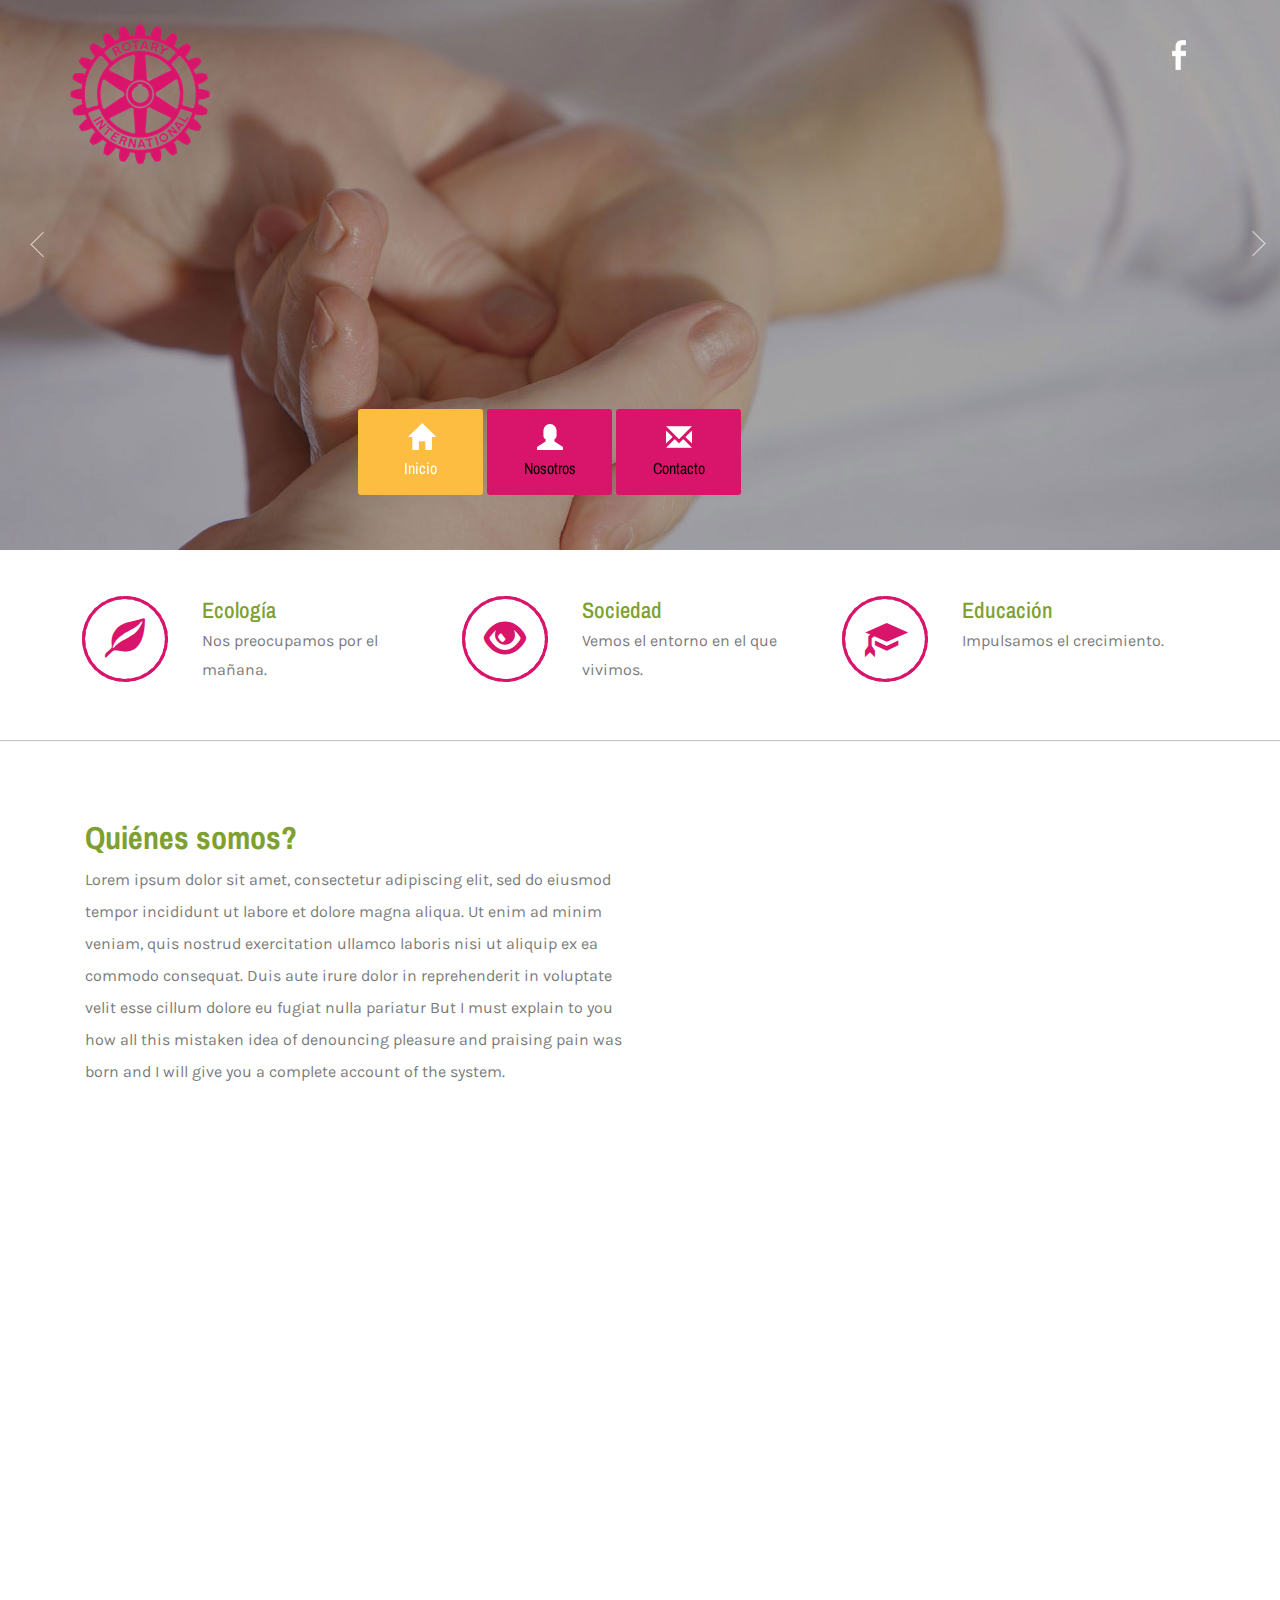
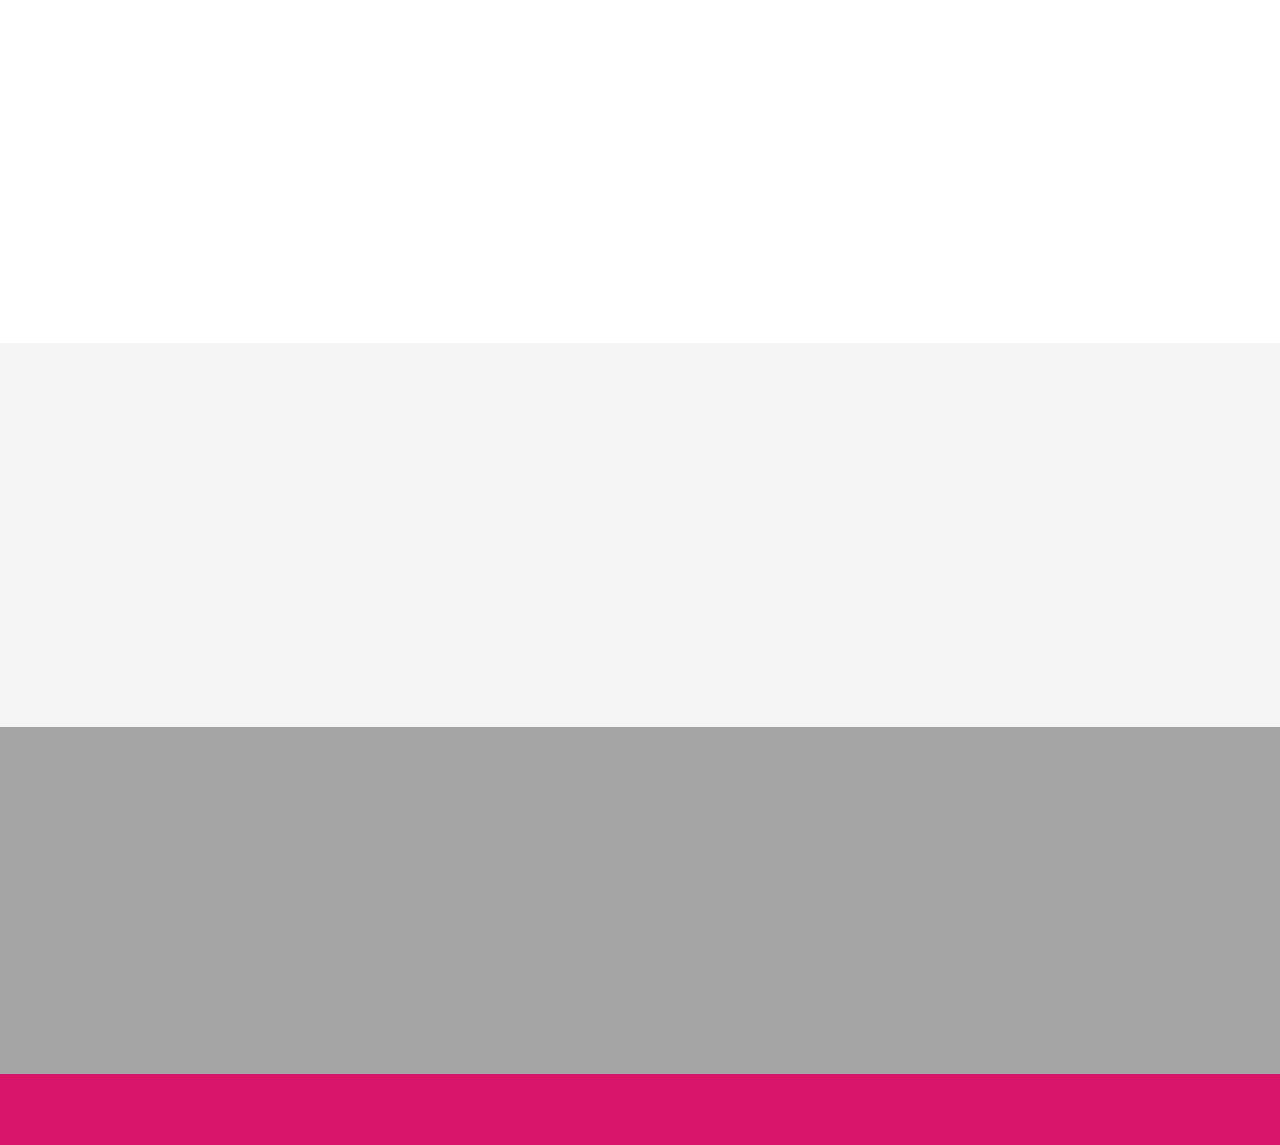
<file: index.html>
<!--Author: W3layouts
Author URL: http://w3layouts.com
License: Creative Commons Attribution 3.0 Unported
License URL: http://creativecommons.org/licenses/by/3.0/
-->
<!DOCTYPE HTML>
<html>
<head>
<title>Donate a Society & People Category Flat Bootstrap Responsive  Website Template | Home :: w3layouts</title>
<link href="css/bootstrap.css" rel="stylesheet" type="text/css" media="all">
<!-- jQuery (necessary for Bootstrap's JavaScript plugins) -->
<script src="js/jquery-1.11.0.min.js"></script>
<!-- Custom Theme files -->
<link href="css/style.css" rel="stylesheet" type="text/css" media="all"/>
<!-- Custom Theme files -->
<meta name="viewport" content="width=device-width, initial-scale=1">
<meta http-equiv="Content-Type" content="text/html; charset=utf-8" />
<meta name="keywords" content="Donate Responsive web template, Bootstrap Web Templates, Flat Web Templates, Android Compatible web template, 
Smartphone Compatible web template, free webdesigns for Nokia, Samsung, LG, SonyEricsson, Motorola web design" />
<script type="application/x-javascript"> addEventListener("load", function() { setTimeout(hideURLbar, 0); }, false); function hideURLbar(){ window.scrollTo(0,1); } </script>
<!--Google Fonts-->
<link href='//fonts.googleapis.com/css?family=Karla:400,700' rel='stylesheet' type='text/css'>
<link href='//fonts.googleapis.com/css?family=Archivo+Narrow:400,700' rel='stylesheet' type='text/css'>
<!--google fonts-->
<!-- animated-css -->
		<link href="css/animate.css" rel="stylesheet" type="text/css" media="all">
		<script src="js/wow.min.js"></script>
		<script>
		 new WOW().init();
		</script>
<!-- animated-css -->
<script src="js/responsiveslides.min.js"></script>
 <script>
    // You can also use "$(window).load(function() {"
    $(function () {
      // Slideshow 1
      $("#slider1").responsiveSlides({
         auto: true,
		 nav: true,
		 speed: 500,
		 namespace: "callbacks",
      });
    });
  </script>

</head>
<body>
<!--banner start here-->
<div class="ban-mother-grid">
<div class="slider">
		    <ul class="rslides" id="slider1">
		      <li>
		      	<div class="banner">
					
				</div>
		      </li>
		      <li>
		      	<div class="banner2">
					
				</div>
		      </li>
		      <li>
		      	<div class="banner3">
					
				</div>
		      </li>
		    </ul>
 </div>	
<div class="header">
	<div class="container">
			   <div class="logo wow bounceInLeft" data-wow-delay="0.3s">
			     <h1><a href="index.html"><img src="images/logo.png"></a></h1>
			   </div>
			   <div class="header-icons">
			   	 <ul>
			   	 	<li><a href="https://www.facebook.com/rotaract.pihuamo" class="fb"> </a></li>
			   	 </ul>
			   </div>
			    <div class="clearfix"> </div>
    </div>	    
</div>
 <!--navgation start here-->
<div class="top-nav">
    	 <span class="menu"> <img src="images/icon.png" alt=""></span>	
		<ul class="res">
			<li><a class="active" href="index.html"><i class="glyphicon glyphicon-home"> </i>Inicio</a></li>
			<li><a href="about.html"><i class="glyphicon glyphicon-user"> </i>Nosotros</a></li>
		<!--	<li><a href="shortcodes.html"><i class="glyphicon glyphicon-list-alt"> </i>Short Codes</a></li>
			<li><a href="blog.html"><i class="glyphicon glyphicon-picture"> </i>Blog</a></li> -->
			<li><a href="contact.html"><i class="glyphicon glyphicon-envelope"> </i>Contacto</a></li>
		</ul>
		<!-- script-for-menu -->
					 <script>
					   $( "span.menu" ).click(function() {
						 $( "ul.res" ).slideToggle( 300, function() {
						 // Animation complete.
						  });
						 });
					</script>
	<!-- /script-for-menu -->
</div>	
</div>
<!--navgation end here-->
<!--banner end here-->
<div class="banner-strip">
	<div class="container">
		<div class="bann-strip-main">
			   <div class="col-md-4 bann-strip-grid">
			   	  <div class="col-md-4 b-strip-left">
			   	  	 <span class="glyphicon glyphicon-leaf hovicon effect-4 sub-b" aria-hidden="true"> </span>
			   	  </div>
			   	  <div class="col-md-8 b-strip-right">
			   	  	 <h4>Ecología</h4>
			   	  	 <p>Nos preocupamos por el mañana.</p>
			   	  </div>
			   	  <div class="clearfix"> </div>
			   </div>
			   <div class="col-md-4 bann-strip-grid">
			   	  <div class="col-md-4 b-strip-left">
			   	  	 <span class="glyphicon glyphicon-eye-open hovicon effect-4 sub-b" aria-hidden="true"> </span>
			   	  </div>
			   	  <div class="col-md-8 b-strip-right">
			   	  	<h4>Sociedad</h4>
			   	  	<p>Vemos el entorno en el que vivimos.</p>
			   	  </div>
			   	  <div class="clearfix"> </div>
			   </div>
			   <div class="col-md-4 bann-strip-grid">
			   	  <div class="col-md-4 b-strip-left">
			   	  	<span class="glyphicon glyphicon-education hovicon effect-4 sub-b" aria-hidden="true"> </span>
			   	  </div>
			   	  <div class="col-md-8 b-strip-right">
			   	  	<h4>Educación</h4>
			   	  	<p>Impulsamos el crecimiento.</p>
			   	  </div>
			   	  <div class="clearfix"> </div>
			   </div>
			<div class="clearfix"> </div>
		</div>
	</div>
</div>
<!--vedio block start here-->
<div class="vedio">
	<div class="container">
		<div class="vedio-main">
			<div class="col-md-6 vedio-left wow fadeInLeft" data-wow-delay="0.3s">
				<h2>Quiénes somos?</h2>
				<p>Lorem ipsum dolor sit amet, consectetur adipiscing elit, sed do eiusmod tempor incididunt ut labore et dolore magna aliqua. Ut enim ad minim veniam, quis nostrud exercitation ullamco laboris
					 nisi ut aliquip ex ea commodo consequat. Duis aute irure dolor in reprehenderit in voluptate velit esse cillum dolore eu fugiat nulla pariatur But I must explain to you how all this mistaken
					  idea of denouncing pleasure and praising pain was born and I will give you a complete account of the system.</p>
			</div>
			<div class="col-md-6 vedio-right wow fadeInRight" data-wow-delay="0.3s">
				<iframe width="560" height="315" src="https://www.youtube.com/embed/5_yE1tvnWEg" frameborder="0" allowfullscreen></iframe>			
			</div>
		  <div class="clearfix"> </div>
		</div>
	</div>
</div>
<!--vedio block end here-->
<!--charity strip start here-->
<div class="charity">
	<div class="container">
		<div class="charity-main wow fadeInRight" data-wow-delay="0.3s">
			<h3>No one has ever become Poor by Giving</h3>
			<p>Sed ut perspiciatis unde omnis iste natus error sit voluptatem accusantium doloremque laudantium, totam rem aperiam.</p>
		</div>
	</div>
</div>
<!--charity strip end here-->
<!--donate start here-->
<div class="donayte">
	<div class="container">
		<div class="donate-main">
			<div class="col-md-3 donate-grid wow fadeInLeft" data-wow-delay="0.3s">
				<h3>Donate Our Charity</h3>
				<h4>On the other hand, we denounce with righteous indignation and dislike.</h4>
				<p>At vero eos et accusamus et iusto odio dignissimos ducimus qui blanditiis praesentium voluptatum</p>
			</div>
			<div class="col-md-3 donate-grid wow fadeInLeft" data-wow-delay="0.3s">
				<div class="fall-down-effect top">
							<div class="img-box"><img src="images/d1.jpg" alt=""></div>
							<div class="text-box">
								<div class="text-content">
									<h3>Help</h3>																																		
								</div>
							</div>
						</div>
				<h5>Nam libero tempore</h5>	
				<p>voluptates repudiandae sint et molestiae non recusandae.</p>
			</div>
			<div class="col-md-3 donate-grid wow fadeInRight" data-wow-delay="0.3s">
				<div class="fall-down-effect top">
							<div class="img-box"><img src="images/d2.jpg" alt=""></div>
							<div class="text-box">
								<div class="text-content">
									<h3>Help</h3>																																		
								</div>
							</div>
						</div>
				<h5>Nam libero tempore</h5>		
				<p>voluptates repudiandae sint et molestiae non recusandae.</p>			
			</div>
			<div class="col-md-3 donate-grid wow fadeInRight" data-wow-delay="0.3s">
				<div class="fall-down-effect top">
							<div class="img-box"><img src="images/d3.jpg" alt=""></div>
							<div class="text-box">
								<div class="text-content">
									<h3>Help</h3>																																		
								</div>
							</div>
						</div>
				<h5>Nam libero tempore</h5>		
				<p>voluptates repudiandae sint et molestiae non recusandae.</p>
			</div>
		</div>
	</div>
</div>
<!--donate end here-->
<!--terisa block start here-->
<div class="terisa">
	<div class="container">
		<div class="terisa-main">
			  <div class="col-md-6 terisa-left wow fadeInLeft" data-wow-delay="0.3s">
				<h3>Lorem ipsum dolor sit amet, consectetur</h3>
				<p>Excepteur sint occaecat cupidatat non proident, sunt in culpa qui officia deserunt mollit anim id est laborum.</p>
				<ul>
					<li><span class="glyphicon glyphicon-star-empty" aria-hidden="true"></span><a href="#"> libero tempore, cum soluta nobis</a></li>
					<li><span class="glyphicon glyphicon-star-empty" aria-hidden="true"></span><a href="#">Nam libero tempore, cum soluta nobis</a></li>
					<li><span class="glyphicon glyphicon-star-empty" aria-hidden="true"></span><a href="#">Tempore, cum soluta nobis Nam libero</a></li>
				</ul>
			  </div>
			 <div class="col-md-6 terisa-right wow fadeInRight" data-wow-delay="0.3s">
				  <img src="images/h1.png" alt="" class="img-responsive">
			 </div>
			<div class="clearfix"> </div>
		</div>
	</div>
</div>
<!--terisa block end here-->
<!--footer start here-->
<div class="footer">
	<div class="container">
		<div class="footer-main">
			<div class="col-md-4 ftr-grid wow zoomIn" data-wow-delay="0.3s">
				<h3>Navigation</h3>
				<ul>
					<li><a href="index.html">Home</a></li>
					<li><a href="about.html">About</a></li>
				<!--	<li><a href="shortcodes.html">Short Codes</a></li>
					<li><a href="blog.html">Blog</a></li>-->
					<li><a href="contact.html">Contact</a></li>
				</ul>
			</div>
			<div class="col-md-4 ftr-grid wow zoomIn" data-wow-delay="0.3s">
				<h3>Latest Tweet</h3>
				<div class="tweets">
					<div class="tweet-icon">
						<span class="tweet-img"> </span>
					</div>
					<div class="tweet-text">
						<p>Lorem ipsum</p>
					</div>
					<div class="clearfix"> </div>
				</div>
				<p>Duis aute irure dolor in reprehenderit in voluptate velit esse cillum dolore eu fugiat nulla pariatur But I must explain to you how all this mistaken.</p>
			</div>
			<div class="col-md-4 ftr-grid wow zoomIn" data-wow-delay="0.3s">
				<h3>Keep In Touch</h3>
				<div class="ftr-icons">
			    	  	 <div class="ftr-iblock">
			        	   <span class="glyphicon glyphicon-map-marker">  </span>
			        	 </div>
			        	 <div class="ftr-text">
			        	 	<p>Ut enim ad minim veniam, quis nostrud exercitation ullamco.</p>
			        	 </div>
			        	 <div class="clearfix"> </div>
			   </div>
			   <div class="ftr-icons">
			    	  	 <div class="ftr-iblock">
			        	   <span class="glyphicon glyphicon-earphone">  </span>
			        	 </div>
			        	 <div class="ftr-text">
			        	 	<p>+12 894 8579</p>
			        	 </div>
			        	 <div class="clearfix"> </div>
			   </div>
			   <div class="ftr-icons">
			    	  	 <div class="ftr-iblock">
			        	   <span class="glyphicon glyphicon-envelope">  </span>
			        	 </div>
			        	 <div class="ftr-text">
			        	 	<p><a href="mailto:info@example.com">lorem@example.com</a></p>
			        	 </div>
			        	 <div class="clearfix"> </div>
			   </div>
			</div>
			<div class="clearfix"> </div>		
		</div>
	</div>
</div>
<!--footer end here-->
<!--copy rights start here-->
<div class="copy-right">
	<div class="container">
		 <div class="copy-rights-main wow zoomIn" data-wow-delay="0.3s">
    	    <p>© 2016 Donate. All Rights Reserved | Design by  <a href="http://w3layouts.com/" target="_blank">W3layouts</a> </p>
    	 </div>
    </div>
</div>
<!--copy right end here-->
</body>
</html>
</file>
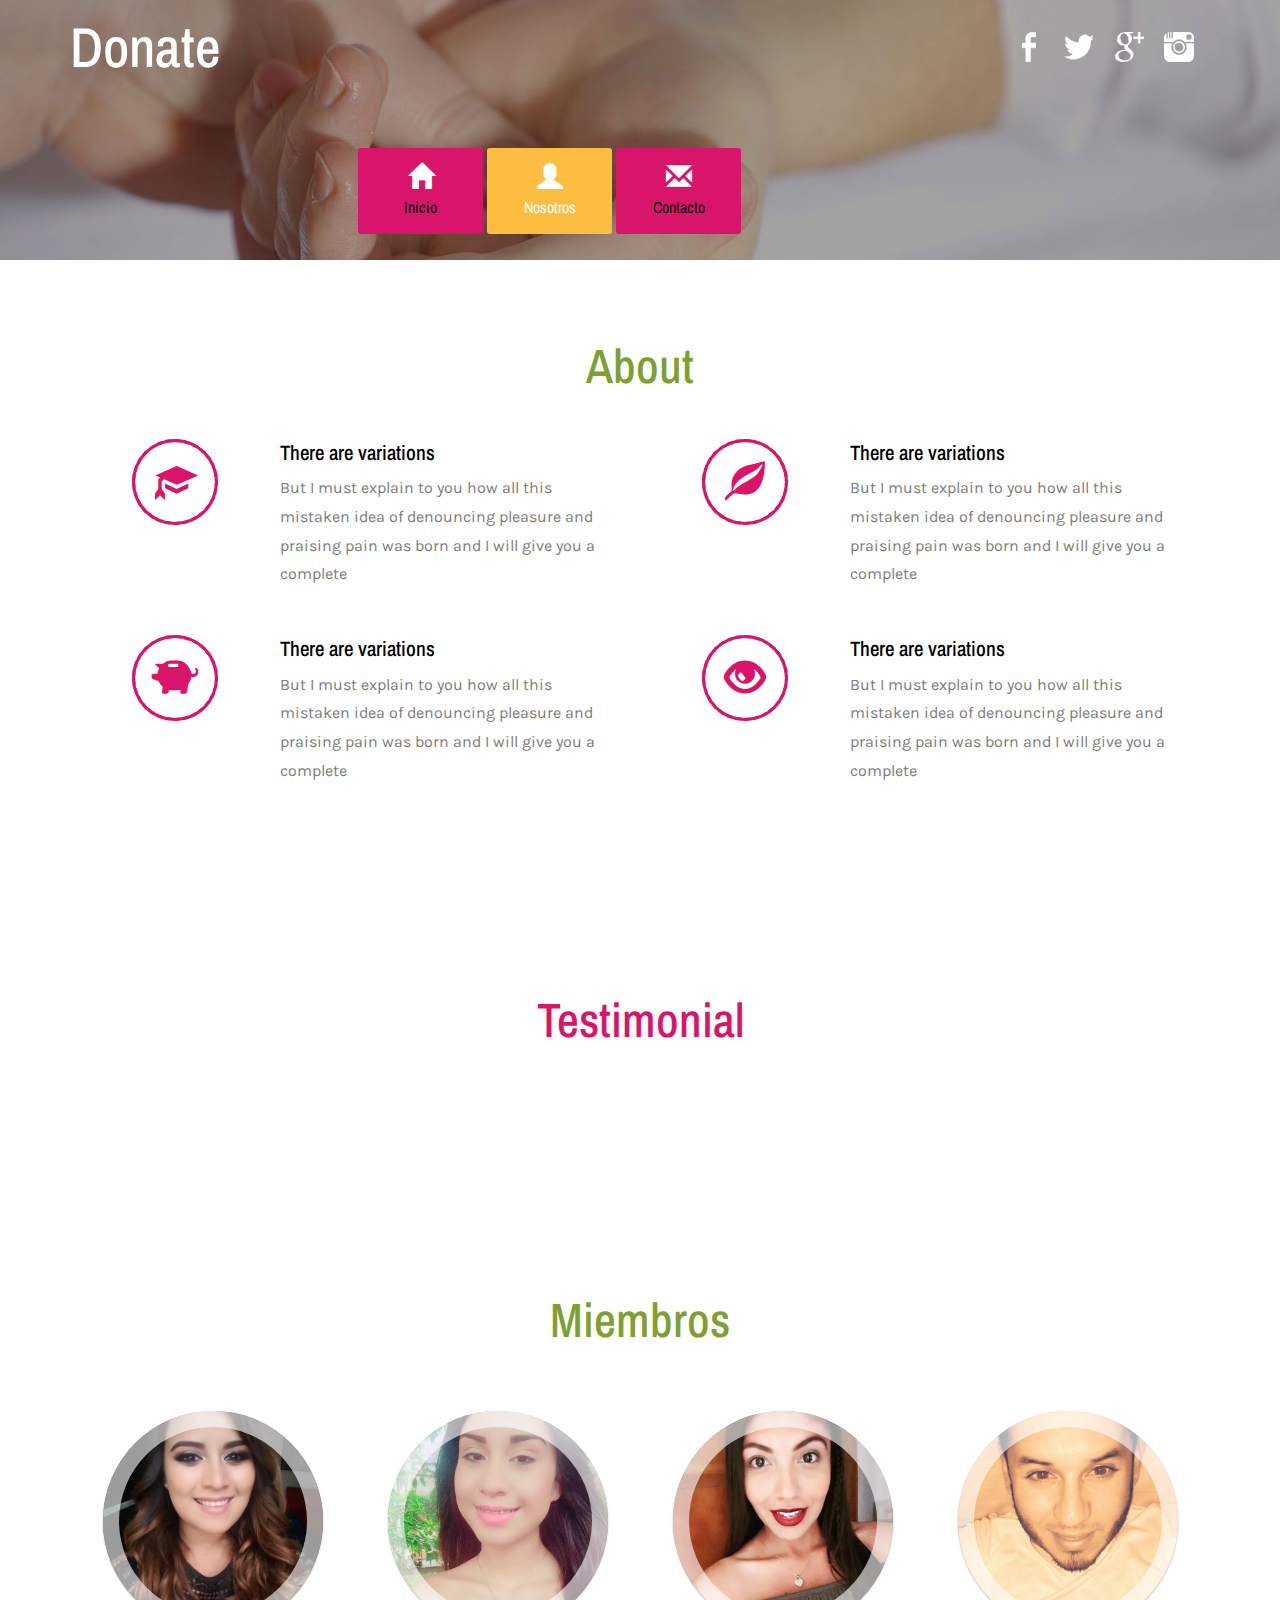
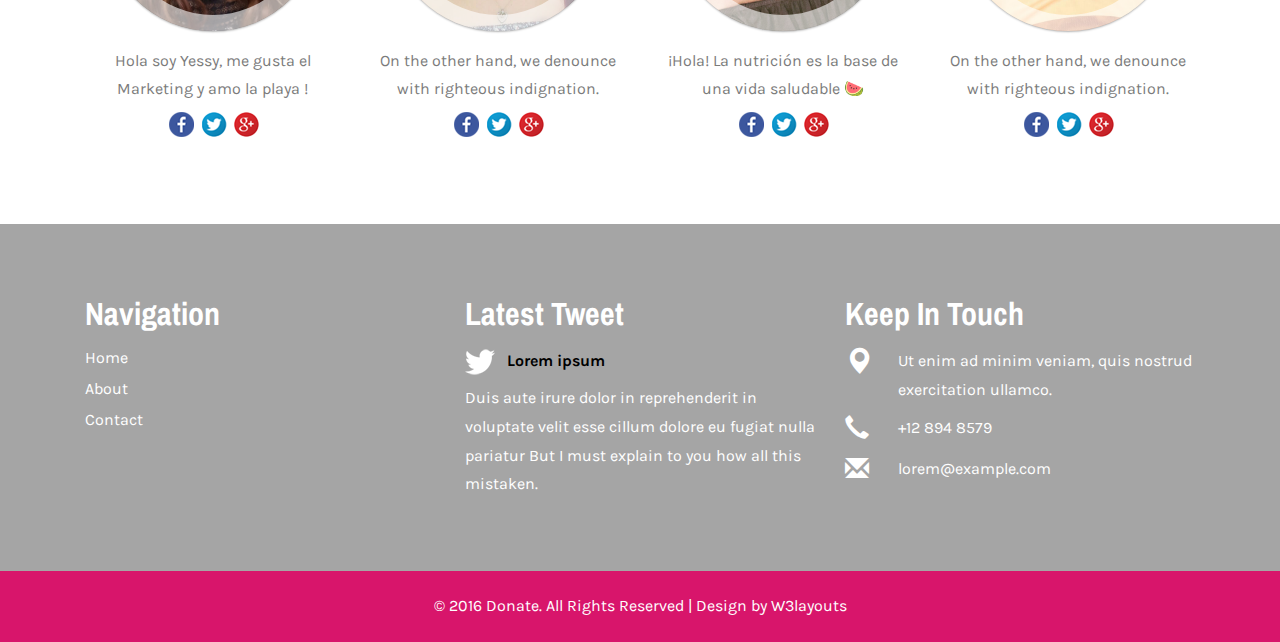
<file: about.html>
<!--Author: W3layouts
Author URL: http://w3layouts.com
License: Creative Commons Attribution 3.0 Unported
License URL: http://creativecommons.org/licenses/by/3.0/
-->
<!DOCTYPE HTML>
<html>
<head>
<title>Donate a Society & People Category Flat Bootstrap Responsive  Website Template | About :: w3layouts</title>
<link href="css/bootstrap.css" rel="stylesheet" type="text/css" media="all">
<!-- jQuery (necessary for Bootstrap's JavaScript plugins) -->
<script src="js/jquery-1.11.0.min.js"></script>
<!-- Custom Theme files -->
<link href="css/style.css" rel="stylesheet" type="text/css" media="all"/>
<!-- Custom Theme files -->
<meta name="viewport" content="width=device-width, initial-scale=1">
<meta http-equiv="Content-Type" content="text/html; charset=utf-8" />
<meta name="keywords" content="Donate Responsive web template, Bootstrap Web Templates, Flat Web Templates, Android Compatible web template, 
Smartphone Compatible web template, free webdesigns for Nokia, Samsung, LG, SonyEricsson, Motorola web design" />
<script type="application/x-javascript"> addEventListener("load", function() { setTimeout(hideURLbar, 0); }, false); function hideURLbar(){ window.scrollTo(0,1); } </script>
<!--Google Fonts-->
<link href='//fonts.googleapis.com/css?family=Karla:400,700' rel='stylesheet' type='text/css'>
<link href='//fonts.googleapis.com/css?family=Archivo+Narrow:400,700' rel='stylesheet' type='text/css'>
<!--google fonts-->
</head>
<body>
<!--banner start here-->
<div class="banner1">
	<div class="header1">
   <div class="container">
     <div class="header-main">
	   <div class="logo">
	     <h1><a href="index.html">Donate</a></h1>
	   </div>
	   <div class="header-icons">
	   	 <ul>
	   	 	<li><a href="#" class="fb"> </a></li>
	   	 	<li><a href="#" class="twit"> </a></li>
	   	 	<li><a href="#" class="gmail"> </a></li>
	   	 	<li><a href="#" class="dri"> </a></li>
	   	 </ul>
	   </div>
	    <div class="clearfix"> </div>
      </div>
    </div>
  </div>
<div class="top-nav-main">
<div class="top-nav">
            	<span class="menu"> <img src="images/icon.png" alt=""></span>	
				<ul class="res">
					<li><a href="index.html"><i class="glyphicon glyphicon-home"> </i>Inicio</a></li>
					<li><a class="active" href="about.html"><i class="glyphicon glyphicon-user"> </i>Nosotros</a></li>					
				<!--	<li><a href="shortcodes.html"><i class="glyphicon glyphicon-list-alt"> </i>Short Codes</a></li>
					<li><a href="blog.html"><i class="glyphicon glyphicon-picture"> </i>Blog</a></li> -->
					<li><a href="contact.html"><i class="glyphicon glyphicon-envelope"> </i>Contacto</a></li>
				</ul>
				<!-- script-for-menu -->
							 <script>
							   $( "span.menu" ).click(function() {
								 $( "ul.res" ).slideToggle( 300, function() {
								 // Animation complete.
								  });
								 });
							</script>
			<!-- /script-for-menu -->
	  </div>
  </div>		
</div>	
<!--banner end here-->
<!--about start here-->
<div class="about">
	<div class="container">
		<div class="about-main">
			<div class="about-top">
				<h2>About</h2>
				<p> </p>
			</div>
			<div class="about-bottom-main">
				<div class="about-bot">
			  		<div class="col-md-6 about-bot-left">
			  			<div class="col-md-4 advan-cup">
			  				<a href="#" rel="title" class="zoom-mask">
							    <span class="glyphicon glyphicon-education hovicon effect-4 sub-b" aria-hidden="true"> </span>
						       </a>
			  			</div>
			  			 <div class="col-md-8 advan-text">
				  				<h4>There are variations</h4>
				  				<p>But I must explain to you how all this mistaken idea of denouncing pleasure and praising pain was born and I will give you a complete</p>
			  			 </div>	
			  		  <div class="clearfix"> </div>
			  		</div>
			  		<div class="col-md-6 about-bot-right">
			  			<div class="col-md-4 advan-cup">
			  				<a href="#" rel="title" class="zoom-mask"> 
							       <span class="glyphicon glyphicon-leaf hovicon effect-4 sub-b" aria-hidden="true"> </span>
						       </a>
			  			</div>
			  			 <div class="col-md-8 advan-text">
				  				<h4>There are variations</h4>
				  				<p>But I must explain to you how all this mistaken idea of denouncing pleasure and praising pain was born and I will give you a complete</p>
			  			 </div>	
			  		  <div class="clearfix"> </div>
			  		</div>
			  		<div class="clearfix"> </div>
			  	</div>
			  	<div class="about-bot">
			  		<div class="col-md-6 about-bot-left">
			  			<div class="col-md-4 advan-cup">
			  				<a href="#" rel="title" class="zoom-mask">
			  					 <span class="glyphicon glyphicon-piggy-bank hovicon effect-4 sub-b" aria-hidden="true"> </span>							       
						       </a>
			  			</div>
			  			 <div class="col-md-8 advan-text">
				  				<h4>There are variations</h4>
				  				<p>But I must explain to you how all this mistaken idea of denouncing pleasure and praising pain was born and I will give you a complete</p>
			  			 </div>	
			  		  <div class="clearfix"> </div>
			  		</div>
			  		<div class="col-md-6 about-bot-right">
			  			<div class="col-md-4 advan-cup">
			  				<a href="#" rel="title" class="zoom-mask">
							       <span class="glyphicon glyphicon-eye-open hovicon effect-4 sub-b" aria-hidden="true"> </span>
						       </a>
			  			</div>
			  			 <div class="col-md-8 advan-text">
				  				<h4>There are variations</h4>
				  				<p>But I must explain to you how all this mistaken idea of denouncing pleasure and praising pain was born and I will give you a complete</p>
			  			 </div>	
			  		  <div class="clearfix"> </div>
			  		</div>
			  		<div class="clearfix"> </div>
			  	</div>
			</div>
		</div>
	</div>
</div>
<!--about end here-->
<!--testimonial start here-->
<div class="testimonial">
	<div class="container">
		<div class="testimonial-main">
			<h3>Testimonial</h3>
			<p>Lorem ipsum dolor sit amet, consectetur adipiscing elit, sed do eiusmod tempor incididunt ut labore et dolore magna aliqua.</p>
		</div>
	</div>
</div>
<!--testimonial end here-->
<!--team start here-->
<div class="team">
	<div class="container">
		<div class="team-main">
			<div class="team-top" style="visibility: visible; animation-delay: 0.3s; animation-name: fadeInDown;">
				<h3>Miembros</h3>
				
			</div>
			<div class="team-bottom" style="visibility: visible; animation-delay: 0.3s; animation-name: fadeInRight;">
			  <div class="col-md-3 team-grids">
			    <!-- normal -->
			    <div class="ih-item circle effect5"><a href="#">
			        <div class="img"><img src="images/t1.jpg" alt="img" class="img-responsive"></div>
			        <div class="info">
			          <div class="info-back">
			            <h3>Yessy</h3>		          
			          </div>			          
			        </div></a></div>
			        <div class="team-bottom">
			        	  <p>Hola soy Yessy, me gusta el Marketing y amo la playa !</p>
			        	  <ul>
			        	  	<li><a href="#" class="fa"> </a></li>
			        	  	<li><a href="#" class="tw"> </a></li>
			        	  	<li><a href="#" class="g"> </a></li>
			        	  </ul>
			        </div>
			        
			    <!-- end normal -->
			   </div>
			  <div class="col-md-3 team-grids">
			   <!-- normal -->
			    <div class="ih-item circle effect5"><a href="#">
			        <div class="img"><img src="images/t2.jpg" alt="img" class="img-responsive"></div>
			        <div class="info">
			          <div class="info-back">
			            <h3>Lucy</h3>		           	            
			          </div>
			        </div></a></div>
			        <div class="team-bottom">
			        	  <p>On the other hand, we denounce with righteous indignation.</p>
			        	  <ul>
			        	  	<li><a href="#" class="fa"> </a></li>
			        	  	<li><a href="#" class="tw"> </a></li>
			        	  	<li><a href="#" class="g"> </a></li>
			        	  </ul>
			        </div>
			    <!-- end normal -->		 
			  </div>
			  <div class="col-md-3 team-grids">
			    <!-- normal -->
			    <div class="ih-item circle effect5"><a href="#">
			        <div class="img"><img src="images/t3.jpg" alt="img" class="img-responsive"></div>
			        <div class="info">
			          <div class="info-back">
			            <h3>Alondra Deniz</h3>			       
			          </div>
			        </div></a></div>
			        <div class="team-bottom">
			        	  <p> ¡Hola! La nutrición es la base de una vida saludable 🍉</p>
			        	  <ul>
			        	  	<li><a href="#" class="fa"> </a></li>
			        	  	<li><a href="#" class="tw"> </a></li>
			        	  	<li><a href="#" class="g"> </a></li>
			        	  </ul>
			        </div>
			    <!-- end normal -->
			  </div>
			   <div class="col-md-3 team-grids">
			    <!-- normal -->
			    <div class="ih-item circle effect5"><a href="#">
			        <div class="img"><img src="images/t4.jpg" alt="img" class="img-responsive"></div>
			        <div class="info">
			          <div class="info-back">
			            <h3>Rackham</h3>		           
			          </div>
			        </div></a></div>
			        <div class="team-bottom">
			        	  <p>On the other hand, we denounce with righteous indignation.</p>
			        	  <ul>
			        	  	<li><a href="#" class="fa"> </a></li>
			        	  	<li><a href="#" class="tw"> </a></li>
			        	  	<li><a href="#" class="g"> </a></li>
			        	  </ul>
			        </div>
			    <!-- end normal -->			 
			  </div>
			</div>
		</div>
	</div>
</div>
<!--team end here-->
<!--footer start here-->
<div class="footer">
	<div class="container">
		<div class="footer-main">
			<div class="col-md-4 ftr-grid">
				<h3>Navigation</h3>
				<ul>
					<li><a href="index.html">Home</a></li>
					<li><a href="about.html">About</a></li>
				<!--	<li><a href="shortcodes.html">Short Codes</a></li>
					<li><a href="blog.html">Blog</a></li> -->
					<li><a href="contact.html">Contact</a></li>
				</ul>
			</div>
			<div class="col-md-4 ftr-grid">
				<h3>Latest Tweet</h3>
				<div class="tweets">
					<div class="tweet-icon">
						<span class="tweet-img"> </span>
					</div>
					<div class="tweet-text">
						<p>Lorem ipsum</p>
					</div>
					<div class="clearfix"> </div>
				</div>
				<p>Duis aute irure dolor in reprehenderit in voluptate velit esse cillum dolore eu fugiat nulla pariatur But I must explain to you how all this mistaken.</p>
			</div>
			<div class="col-md-4 ftr-grid">
				<h3>Keep In Touch</h3>
				<div class="ftr-icons">
			    	  	 <div class="ftr-iblock">
			        	   <span class="glyphicon glyphicon-map-marker">  </span>
			        	 </div>
			        	 <div class="ftr-text">
			        	 	<p>Ut enim ad minim veniam, quis nostrud exercitation ullamco.</p>
			        	 </div>
			        	 <div class="clearfix"> </div>
			   </div>
			   <div class="ftr-icons">
			    	  	 <div class="ftr-iblock">
			        	   <span class="glyphicon glyphicon-earphone">  </span>
			        	 </div>
			        	 <div class="ftr-text">
			        	 	<p>+12 894 8579</p>
			        	 </div>
			        	 <div class="clearfix"> </div>
			   </div>
			   <div class="ftr-icons">
			    	  	 <div class="ftr-iblock">
			        	   <span class="glyphicon glyphicon-envelope">  </span>
			        	 </div>
			        	 <div class="ftr-text">
			        	 	<p><a href="mailto:info@example.com">lorem@example.com</a></p>
			        	 </div>
			        	 <div class="clearfix"> </div>
			   </div>
			</div>
			<div class="clearfix"> </div>		
		</div>
	</div>
</div>
<!--footer end here-->
<!--copy rights start here-->
<div class="copy-right">
	<div class="container">
		 <div class="copy-rights-main">
    	    <p>© 2016 Donate. All Rights Reserved | Design by  <a href="http://w3layouts.com/" target="_blank">W3layouts</a> </p>
    	 </div>
    </div>
</div>
<!--copy right end here-->
</body>
</html>
</file>
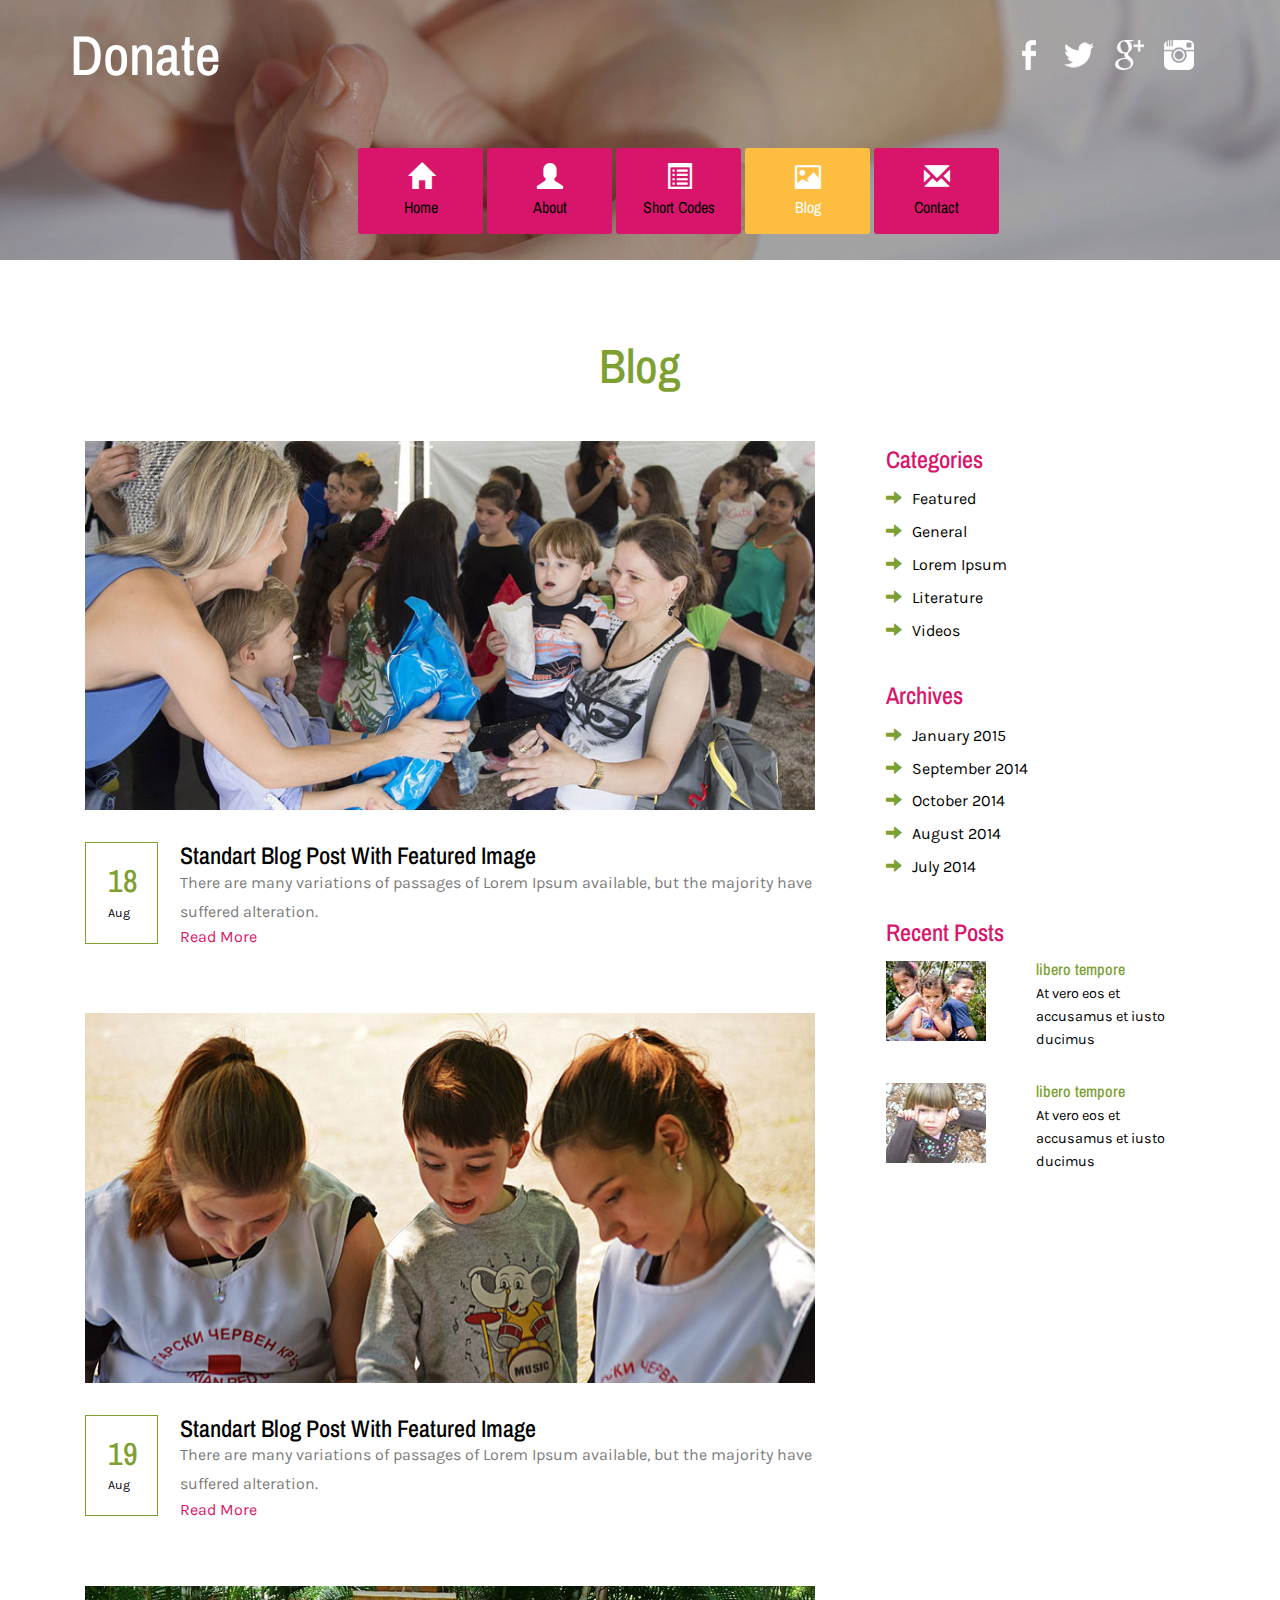
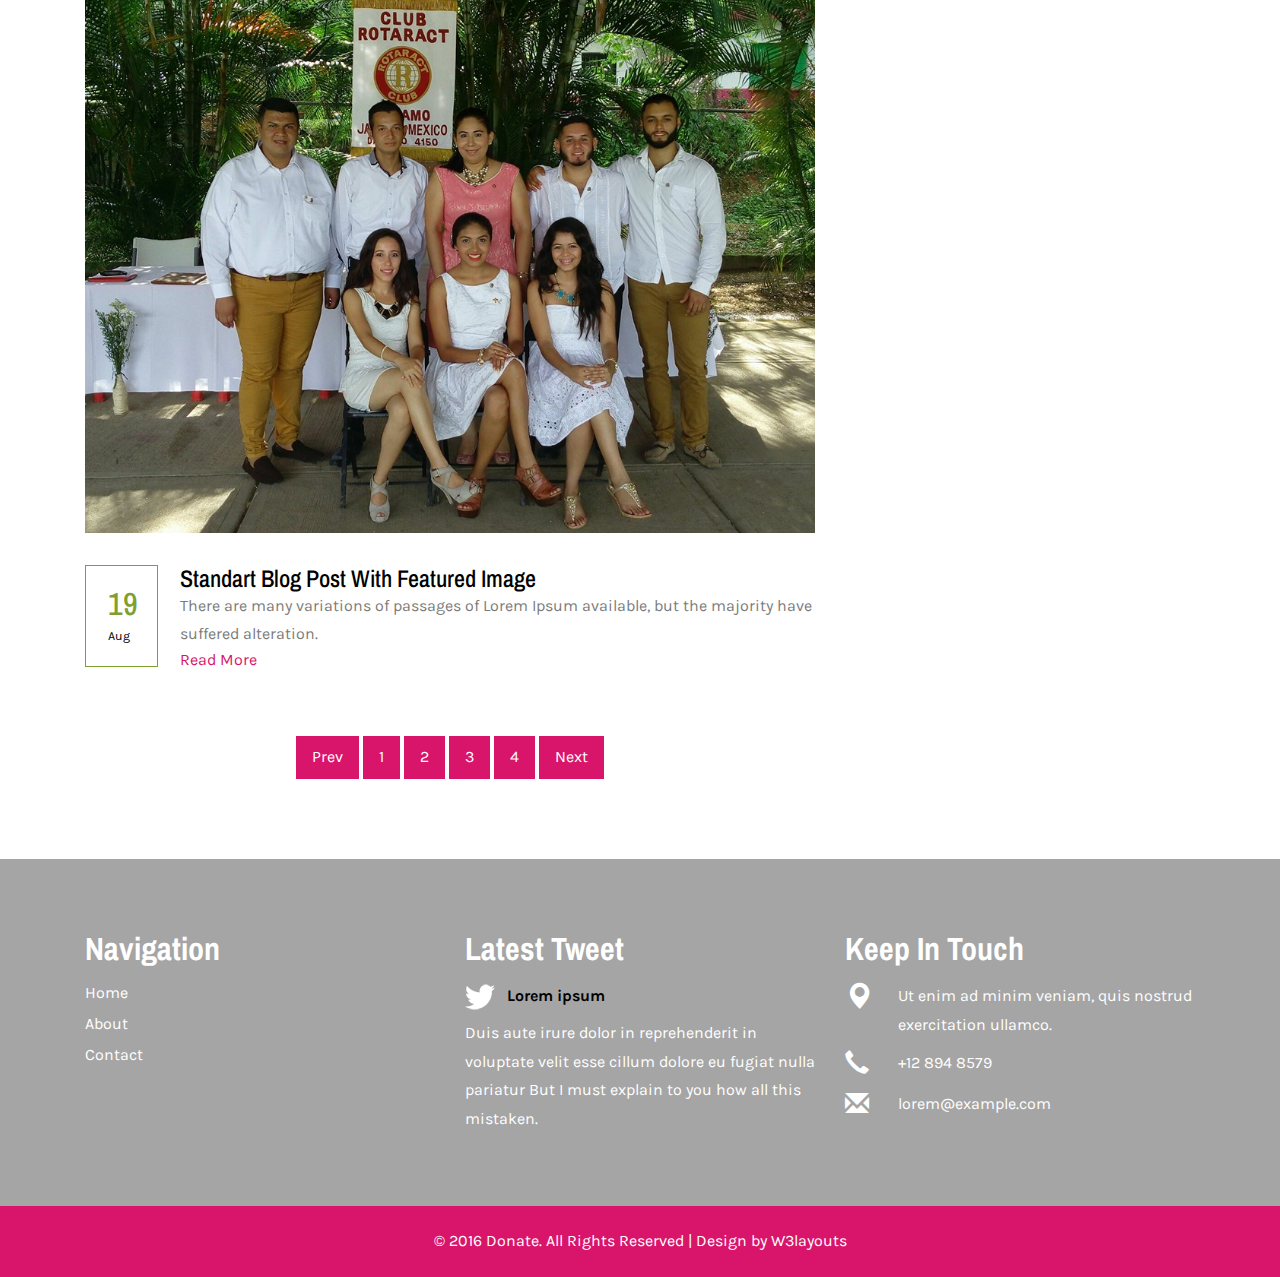
<file: blog.html>
<!--Author: W3layouts
Author URL: http://w3layouts.com
License: Creative Commons Attribution 3.0 Unported
License URL: http://creativecommons.org/licenses/by/3.0/
-->
<!DOCTYPE HTML>
<html>
<head>
<title>Donate a Society & People Category Flat Bootstrap Responsive  Website Template | Blog :: w3layouts</title>
<link href="css/bootstrap.css" rel="stylesheet" type="text/css" media="all">
<!-- jQuery (necessary for Bootstrap's JavaScript plugins) -->
<script src="js/jquery-1.11.0.min.js"></script>
<!-- Custom Theme files -->
<link href="css/style.css" rel="stylesheet" type="text/css" media="all"/>
<!-- Custom Theme files -->
<meta name="viewport" content="width=device-width, initial-scale=1">
<meta http-equiv="Content-Type" content="text/html; charset=utf-8" />
<meta name="keywords" content="Donate Responsive web template, Bootstrap Web Templates, Flat Web Templates, Android Compatible web template, 
Smartphone Compatible web template, free webdesigns for Nokia, Samsung, LG, SonyEricsson, Motorola web design" />
<script type="application/x-javascript"> addEventListener("load", function() { setTimeout(hideURLbar, 0); }, false); function hideURLbar(){ window.scrollTo(0,1); } </script>
<!--Google Fonts-->
<link href='//fonts.googleapis.com/css?family=Karla:400,700' rel='stylesheet' type='text/css'>
<link href='//fonts.googleapis.com/css?family=Archivo+Narrow:400,700' rel='stylesheet' type='text/css'>
<!--google fonts-->
</head>
<body>
<!--banner start here-->
<div class="banner1">
	<div class="header">
   <div class="container">
     <div class="header-main">
	   <div class="logo">
	     <h1><a href="index.html">Donate</a></h1>
	   </div>
	   <div class="header-icons">
	   	 <ul>
	   	 	<li><a href="#" class="fb"> </a></li>
	   	 	<li><a href="#" class="twit"> </a></li>
	   	 	<li><a href="#" class="gmail"> </a></li>
	   	 	<li><a href="#" class="dri"> </a></li>
	   	 </ul>
	   </div>
	    <div class="clearfix"> </div>
      </div>
    </div>
  </div>
<div class="top-nav">
    	<span class="menu"> <img src="images/icon.png" alt=""></span>	
		<ul class="res">
			<li><a href="index.html"><i class="glyphicon glyphicon-home"> </i>Home</a></li>
			<li><a href="about.html"><i class="glyphicon glyphicon-user"> </i>About</a></li>			
			<li><a href="shortcodes.html"><i class="glyphicon glyphicon-list-alt"> </i>Short Codes</a></li>
			<li><a class="active" href="blog.html"><i class="glyphicon glyphicon-picture"> </i>Blog</a></li>
			<li><a href="contact.html"><i class="glyphicon glyphicon-envelope"> </i>Contact</a></li>
		</ul>
		<!-- script-for-menu -->
					 <script>
					   $( "span.menu" ).click(function() {
						 $( "ul.res" ).slideToggle( 300, function() {
						 // Animation complete.
						  });
						 });
					</script>
	<!-- /script-for-menu -->
</div>		
</div>	
<!--banner end here-->
<!--blog start here-->
<div class="blog">
	<div class="container">
		<div class="blog-main">
			<div class="blog-top">
			<h3> Blog</h3>
			</div>
			<div class="col-md-8 blog-left">
				    <a href="single.html"> <img src="images/c1.jpg" alt="" class="img-responsive"> </a>
		   <div class="blog-grid">
			   <div class="grid-left">			   	  
			      <h3>18</h3>
			      <p>Aug</p>
			   </div>
			   <div class="grid-right">
			   	 <a href="single.html"><h3>Standart Blog Post With Featured Image</h3></a>
			   	   
			   	   <p>There are many variations of passages of Lorem Ipsum available, but the majority have suffered alteration.</p>
			   	   <a class="bwn" href="single.html">Read More</a>
			   </div>
			 <div class="clearfix"> </div>
			 </div>
			 <div class="blog-section">
			 	  <a href="single.html"> <img src="images/c2.jpg" alt=""  class="img-responsive"> </a>
			 <div class="grid">
			 	 <div class="grid-left">			   	 
			      <h3>19</h3>
			      <p>Aug</p>
			   </div>
			 	 <div class="grid-right">
			   	 <a href="single.html"><h3>Standart Blog Post With Featured Image</h3></a>
			   	   
			   	   <p>There are many variations of passages of Lorem Ipsum available, but the majority have suffered alteration.</p>
			   	   <a class="bwn" href="single.html">Read More</a>
			   </div>
			   <div class="clearfix"> </div>
			  </div>
			 </div>
			  <div class="blog-section">
			 <a href="single.html"> <img src="images/c3.jpg" alt=""  class="img-responsive"></a>
			 <div class="grid">
			 	 <div class="grid-left">			   	
			      <h3>19</h3>
			      <p>Aug</p>
			   </div>
			 	 <div class="grid-right">
			   	  <a href="single.html"><h3>Standart Blog Post With Featured Image</h3></a>
			   	   
			   	   <p>There are many variations of passages of Lorem Ipsum available, but the majority have suffered alteration.</p>
			   	   <a class="bwn" href="single.html">Read More</a>
			   </div>
			   <div class="clearfix"> </div>
			  </div>
			 </div>
			  <div class="pag-nations">
					<ul class="p_n-list">
						<li><a href="#">Prev</a></li>
						<li><a href="#">1</a></li>
						<li><a href="#">2</a></li>
						<li><a href="#">3</a></li>
						<li><a href="#">4</a></li>
						<li><a href="#">Next</a></li>
					</ul>
			 </div>
			</div>
			<div class="col-md-4 blog-right">
				<div class="blog-cate">
				<h3>Categories</h3>
				<ul>
					<li><span class="glyphicon glyphicon-arrow-right" aria-hidden="true"></span><a href="single.html">Featured</a></li>
					<li><span class="glyphicon glyphicon-arrow-right" aria-hidden="true"></span><a href="single.html">General</a></li>
					<li><span class="glyphicon glyphicon-arrow-right" aria-hidden="true"></span><a href="single.html">Lorem Ipsum</a></li>
					<li><span class="glyphicon glyphicon-arrow-right" aria-hidden="true"></span><a href="single.html">Literature</a></li>
					<li><span class="glyphicon glyphicon-arrow-right" aria-hidden="true"></span><a href="single.html">Videos</a></li>
				</ul>
			</div>
			<div class="blog-cate">
				<h3>Archives</h3>
				<ul>
					<li><span class="glyphicon glyphicon-arrow-right" aria-hidden="true"></span><a href="single.html">January 2015</a></li>
					<li><span class="glyphicon glyphicon-arrow-right" aria-hidden="true"></span><a href="single.html">September 2014</a></li>
					<li><span class="glyphicon glyphicon-arrow-right" aria-hidden="true"></span><a href="single.html">October 2014</a></li>
					<li><span class="glyphicon glyphicon-arrow-right" aria-hidden="true"></span><a href="single.html">August 2014</a></li>
					<li><span class="glyphicon glyphicon-arrow-right" aria-hidden="true"></span><a href="single.html">July 2014</a></li>
				</ul>
		  </div>
		  <div class="blog-posts">
		  	<h3>Recent Posts</h3>
		  	<div class="blog-posts-grid">
		  		<div class="col-md-5 blog-post-left">
		  			<a href="single.html"><img src="images/c4.jpg" alt="" class="img-responsive"></a>		  			
		  		</div>
		  		<div class="col-md-7 blog-post-right">
		  			<h4><a href="single.html">libero tempore</a></h4>
		  			<p>At vero eos et accusamus et iusto ducimus</p>
		  		</div>
		  	  <div class="clearfix"> </div>
		  	</div>
		  	<div class="blog-posts-grid">
		  		<div class="col-md-5 blog-post-left">
		  			<a href="single.html"><img src="images/c5.jpg" alt="" class="img-responsive"></a>		  			
		  		</div>
		  		<div class="col-md-7 blog-post-right">
		  			<h4><a href="single.html">libero tempore</a></h4>
		  			<p>At vero eos et accusamus et iusto ducimus</p>
		  		</div>
		  	  <div class="clearfix"> </div>
		  	</div>
		  </div>
		</div>
	</div>
</div>
</div>
<!--blog end here-->
<!--footer start here-->
<div class="footer">
	<div class="container">
		<div class="footer-main">
			<div class="col-md-4 ftr-grid">
				<h3>Navigation</h3>
				<ul>
					<li><a href="index.html">Home</a></li>
					<li><a href="about.html">About</a></li>
				<!--	<li><a href="shortcodes.html">Short Codes</a></li>
					<li><a href="blog.html">Blog</a></li>-->
					<li><a href="contact.html">Contact</a></li>
				</ul>
			</div>
			<div class="col-md-4 ftr-grid">
				<h3>Latest Tweet</h3>
				<div class="tweets">
					<div class="tweet-icon">
						<span class="tweet-img"> </span>
					</div>
					<div class="tweet-text">
						<p>Lorem ipsum</p>
					</div>
					<div class="clearfix"> </div>
				</div>
				<p>Duis aute irure dolor in reprehenderit in voluptate velit esse cillum dolore eu fugiat nulla pariatur But I must explain to you how all this mistaken.</p>
			</div>
			<div class="col-md-4 ftr-grid">
				<h3>Keep In Touch</h3>
				<div class="ftr-icons">
			    	  	 <div class="ftr-iblock">
			        	   <span class="glyphicon glyphicon-map-marker">  </span>
			        	 </div>
			        	 <div class="ftr-text">
			        	 	<p>Ut enim ad minim veniam, quis nostrud exercitation ullamco.</p>
			        	 </div>
			        	 <div class="clearfix"> </div>
			   </div>
			   <div class="ftr-icons">
			    	  	 <div class="ftr-iblock">
			        	   <span class="glyphicon glyphicon-earphone">  </span>
			        	 </div>
			        	 <div class="ftr-text">
			        	 	<p>+12 894 8579</p>
			        	 </div>
			        	 <div class="clearfix"> </div>
			   </div>
			   <div class="ftr-icons">
			    	  	 <div class="ftr-iblock">
			        	   <span class="glyphicon glyphicon-envelope">  </span>
			        	 </div>
			        	 <div class="ftr-text">
			        	 	<p><a href="mailto:info@example.com">lorem@example.com</a></p>
			        	 </div>
			        	 <div class="clearfix"> </div>
			   </div>
			</div>
			<div class="clearfix"> </div>		
		</div>
	</div>
</div>
<!--footer end here-->
<!--copy rights start here-->
<div class="copy-right">
	<div class="container">
		 <div class="copy-rights-main">
    	    <p>© 2016 Donate. All Rights Reserved | Design by  <a href="http://w3layouts.com/" target="_blank">W3layouts</a> </p>
    	 </div>
    </div>
</div>
<!--copy right end here-->
</body>
</html>
</file>
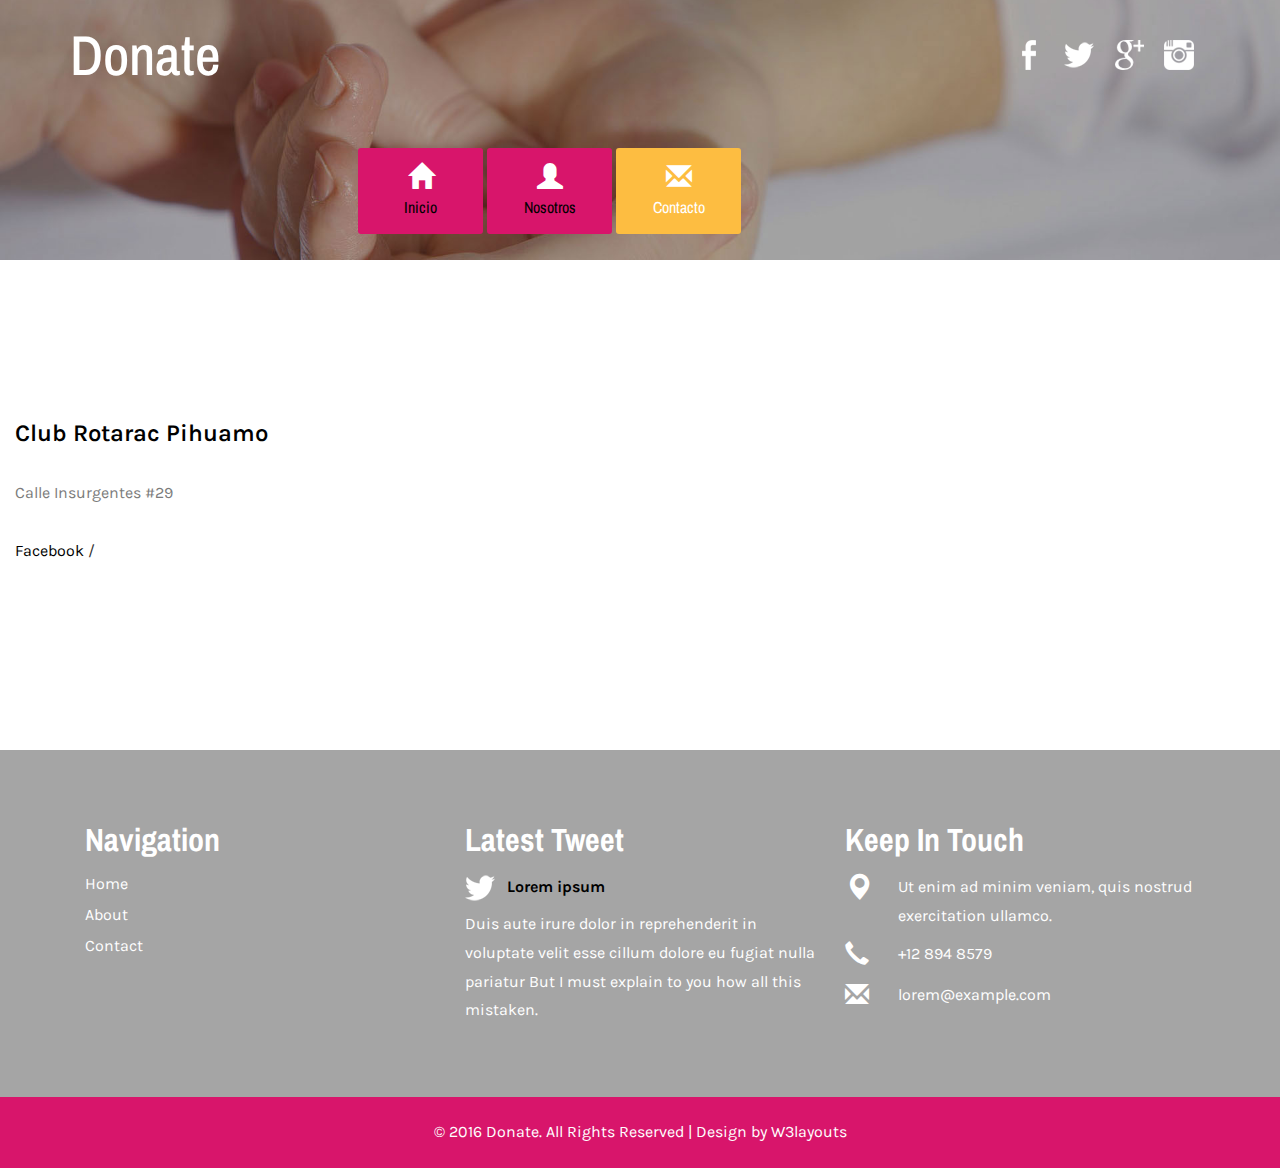
<file: contact.html>
<!--Author: W3layouts
Author URL: http://w3layouts.com
License: Creative Commons Attribution 3.0 Unported
License URL: http://creativecommons.org/licenses/by/3.0/
-->
<!DOCTYPE HTML>
<html>
<head>
<title>Donate a Society & People Category Flat Bootstrap Responsive  Website Template | Contact :: w3layouts</title>
<link href="css/bootstrap.css" rel="stylesheet" type="text/css" media="all">
<!-- jQuery (necessary for Bootstrap's JavaScript plugins) -->
<script src="js/jquery-1.11.0.min.js"></script>
<!-- Custom Theme files -->
<link href="css/style.css" rel="stylesheet" type="text/css" media="all"/>
<!-- Custom Theme files -->
<meta name="viewport" content="width=device-width, initial-scale=1">
<meta http-equiv="Content-Type" content="text/html; charset=utf-8" />
<meta name="keywords" content="Donate Responsive web template, Bootstrap Web Templates, Flat Web Templates, Android Compatible web template, 
Smartphone Compatible web template, free webdesigns for Nokia, Samsung, LG, SonyEricsson, Motorola web design" />
<script type="application/x-javascript"> addEventListener("load", function() { setTimeout(hideURLbar, 0); }, false); function hideURLbar(){ window.scrollTo(0,1); } </script>
<!--Google Fonts-->
<link href='//fonts.googleapis.com/css?family=Karla:400,700' rel='stylesheet' type='text/css'>
<link href='//fonts.googleapis.com/css?family=Archivo+Narrow:400,700' rel='stylesheet' type='text/css'>
<!--google fonts-->
</head>
<body>
<!--banner start here-->
<div class="banner1">
	<div class="header">
   <div class="container">
     <div class="header-main">
	   <div class="logo">
	     <h1><a href="index.html">Donate</a></h1>
	   </div>
	   <div class="header-icons">
	   	 <ul>
	   	 	<li><a href="#" class="fb"> </a></li>
	   	 	<li><a href="#" class="twit"> </a></li>
	   	 	<li><a href="#" class="gmail"> </a></li>
	   	 	<li><a href="#" class="dri"> </a></li>
	   	 </ul>
	   </div>
	    <div class="clearfix"> </div>
      </div>
    </div>
  </div>
<div class="top-nav">
            	<span class="menu"> <img src="images/icon.png" alt=""></span>	
				<ul class="res">
					<li><a href="index.html"><i class="glyphicon glyphicon-home"> </i>Inicio</a></li>
					<li><a href="about.html"><i class="glyphicon glyphicon-user"> </i>Nosotros</a></li>					
				<!--	<li><a href="shortcodes.html"><i class="glyphicon glyphicon-list-alt"> </i>Short Codes</a></li>
					<li><a href="blog.html"><i class="glyphicon glyphicon-picture"> </i>Blog</a></li> -->
					<li><a class="active" href="contact.html"><i class="glyphicon glyphicon-envelope"> </i>Contacto</a></li>
				</ul>
				<!-- script-for-menu -->
							 <script>
							   $( "span.menu" ).click(function() {
								 $( "ul.res" ).slideToggle( 300, function() {
								 // Animation complete.
								  });
								 });
							</script>
			<!-- /script-for-menu -->
</div>		
</div>	
<!--banner end here-->
<!--contact start here-->
<div class="contact" id="contact">
			
			
				<div class="contact-bottom">
					<div class="col-md-5 sit-contact">
						<h5>Club Rotarac Pihuamo</h5>
						<div class="contact-add">
							<p>Calle Insurgentes #29</p>
						</div>
						<ul class="face">
							<li class="active"><a href="https://www.facebook.com/rotaract.pihuamo">Facebook </a><span>/</span></li>
						</ul>
					</div>
					<div class="col-md-7 main-map">
						<div class="map">
							<iframe src="https://www.google.com/maps/embed?pb=!1m18!1m12!1m3!1d470.82842632236213!2d-103.3783165694047!3d19.25506331090434!2m3!1f0!2f0!3f0!3m2!1i1024!2i768!4f13.1!3m3!1m2!1s0x842ffaa3bb89be3b%3A0xf4f1a71e8e05a818!2sInsurgentes+29%2C+49870+Pihuamo%2C+Jal.!5e0!3m2!1ses!2smx!4v1473207915860" width="600" height="450" frameborder="0" style="border:0" allowfullscreen></iframe>
						</div>
						<span class="map-icon"> </span>
					</div>
					<div class="clearfix"> </div>
				</div>
			</div>
			
		</div>
<!--contact end here-->
<!--footer start here-->
<div class="footer">
	<div class="container">
		<div class="footer-main">
			<div class="col-md-4 ftr-grid">
				<h3>Navigation</h3>
				<ul>
					<li><a href="index.html">Home</a></li>
					<li><a href="about.html">About</a></li>
				<!--	<li><a href="shortcodes.html">Short Codes</a></li>
					<li><a href="blog.html">Blog</a></li>-->
					<li><a href="contact.html">Contact</a></li>
				</ul>
			</div>
			<div class="col-md-4 ftr-grid">
				<h3>Latest Tweet</h3>
				<div class="tweets">
					<div class="tweet-icon">
						<span class="tweet-img"> </span>
					</div>
					<div class="tweet-text">
						<p>Lorem ipsum</p>
					</div>
					<div class="clearfix"> </div>
				</div>
				<p>Duis aute irure dolor in reprehenderit in voluptate velit esse cillum dolore eu fugiat nulla pariatur But I must explain to you how all this mistaken.</p>
			</div>
			<div class="col-md-4 ftr-grid">
				<h3>Keep In Touch</h3>
				<div class="ftr-icons">
			    	  	 <div class="ftr-iblock">
			        	   <span class="glyphicon glyphicon-map-marker">  </span>
			        	 </div>
			        	 <div class="ftr-text">
			        	 	<p>Ut enim ad minim veniam, quis nostrud exercitation ullamco.</p>
			        	 </div>
			        	 <div class="clearfix"> </div>
			   </div>
			   <div class="ftr-icons">
			    	  	 <div class="ftr-iblock">
			        	   <span class="glyphicon glyphicon-earphone">  </span>
			        	 </div>
			        	 <div class="ftr-text">
			        	 	<p>+12 894 8579</p>
			        	 </div>
			        	 <div class="clearfix"> </div>
			   </div>
			   <div class="ftr-icons">
			    	  	 <div class="ftr-iblock">
			        	   <span class="glyphicon glyphicon-envelope">  </span>
			        	 </div>
			        	 <div class="ftr-text">
			        	 	<p><a href="mailto:info@example.com">lorem@example.com</a></p>
			        	 </div>
			        	 <div class="clearfix"> </div>
			   </div>
			</div>
			<div class="clearfix"> </div>		
		</div>
	</div>
</div>
<!--footer end here-->
<!--copy rights start here-->
<div class="copy-right">
	<div class="container">
		 <div class="copy-rights-main">
    	    <p>© 2016 Donate. All Rights Reserved | Design by  <a href="http://w3layouts.com/" target="_blank">W3layouts</a> </p>
    	 </div>
    </div>
</div>
<!--copy right end here-->
</body>
</html>
</file>
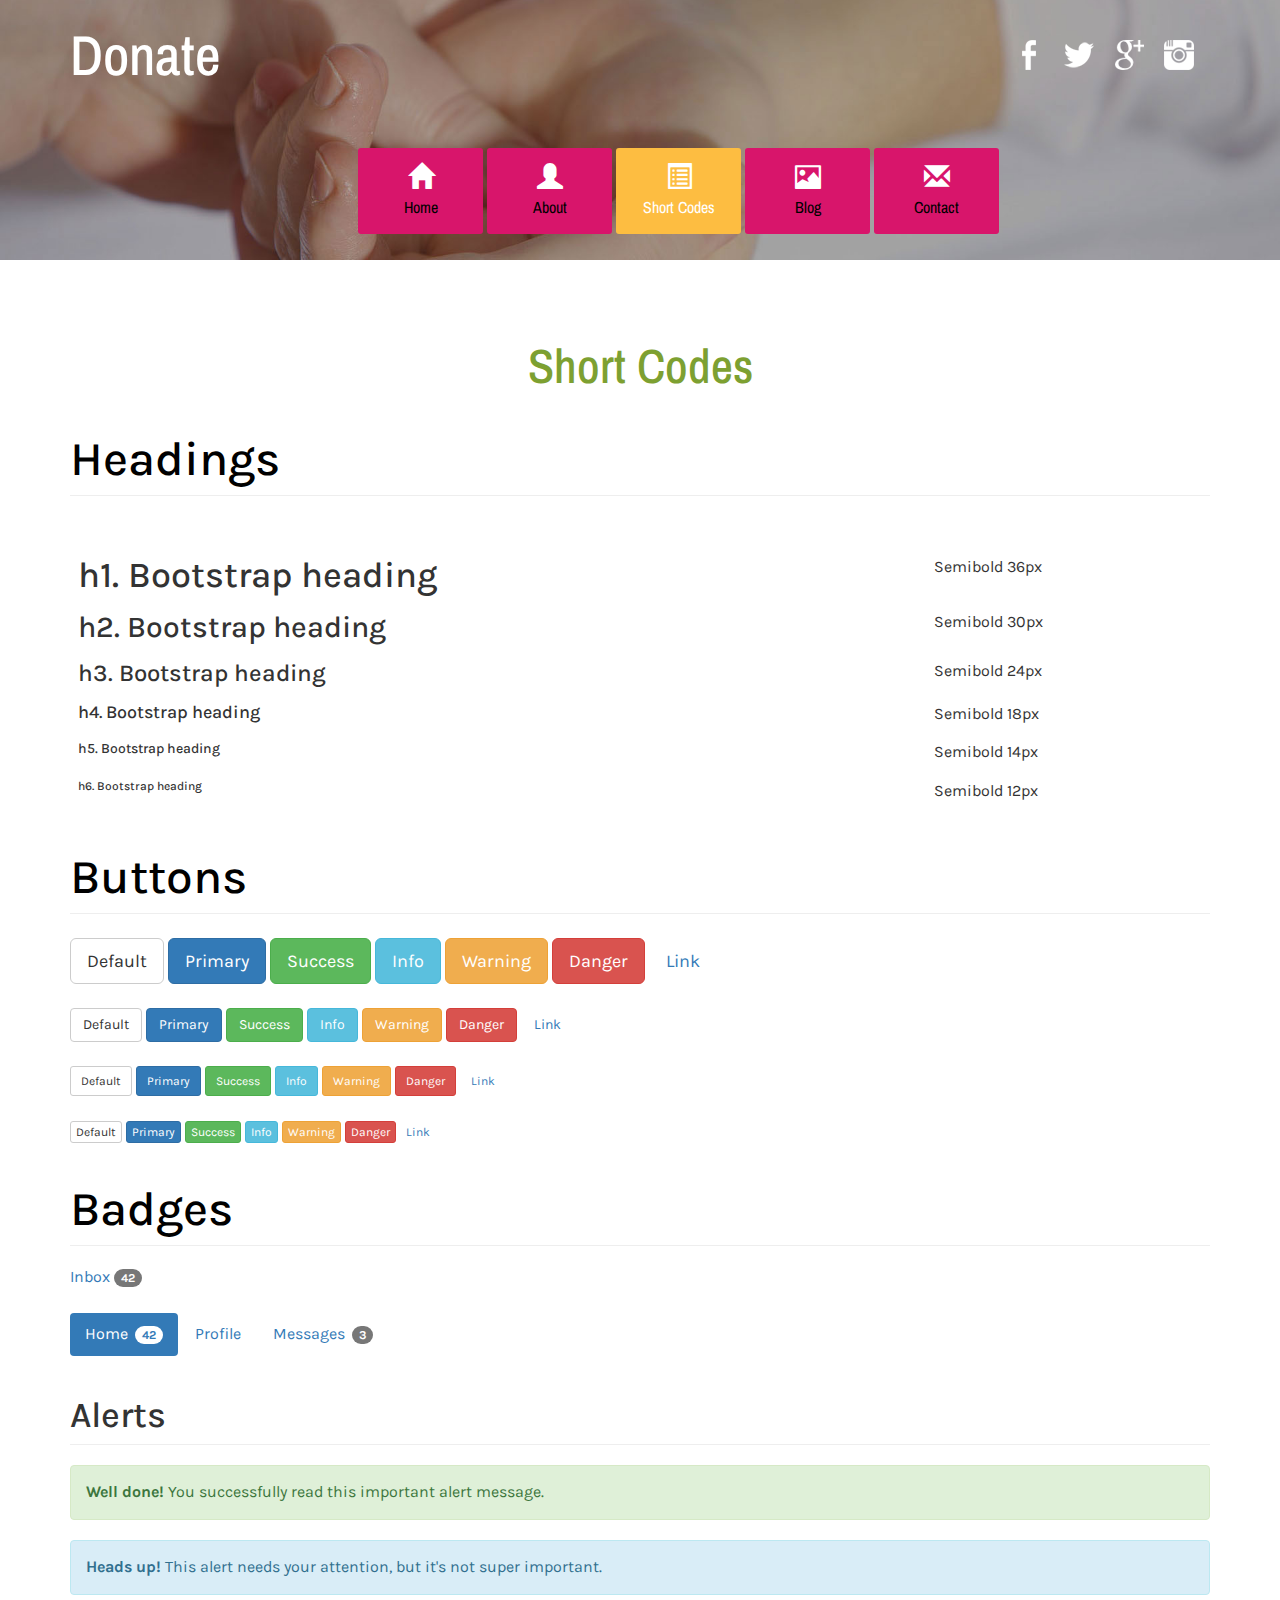
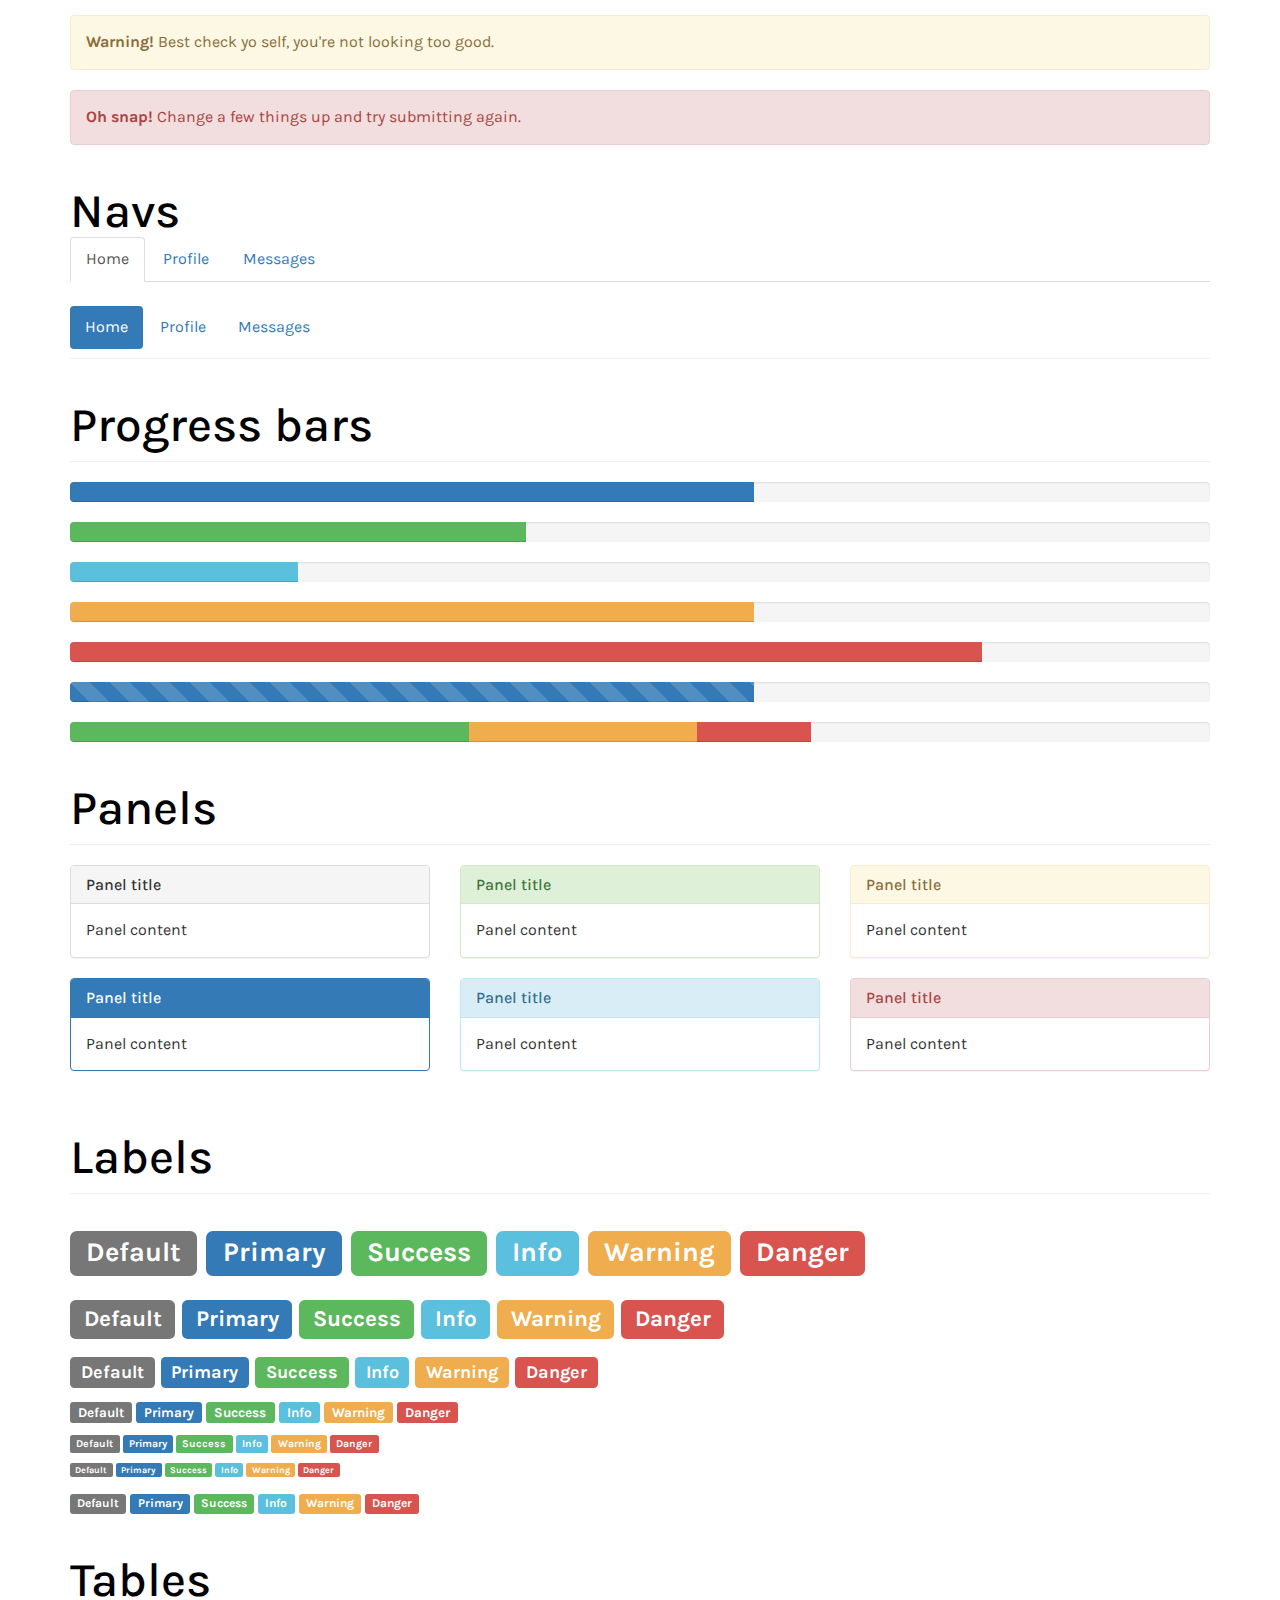
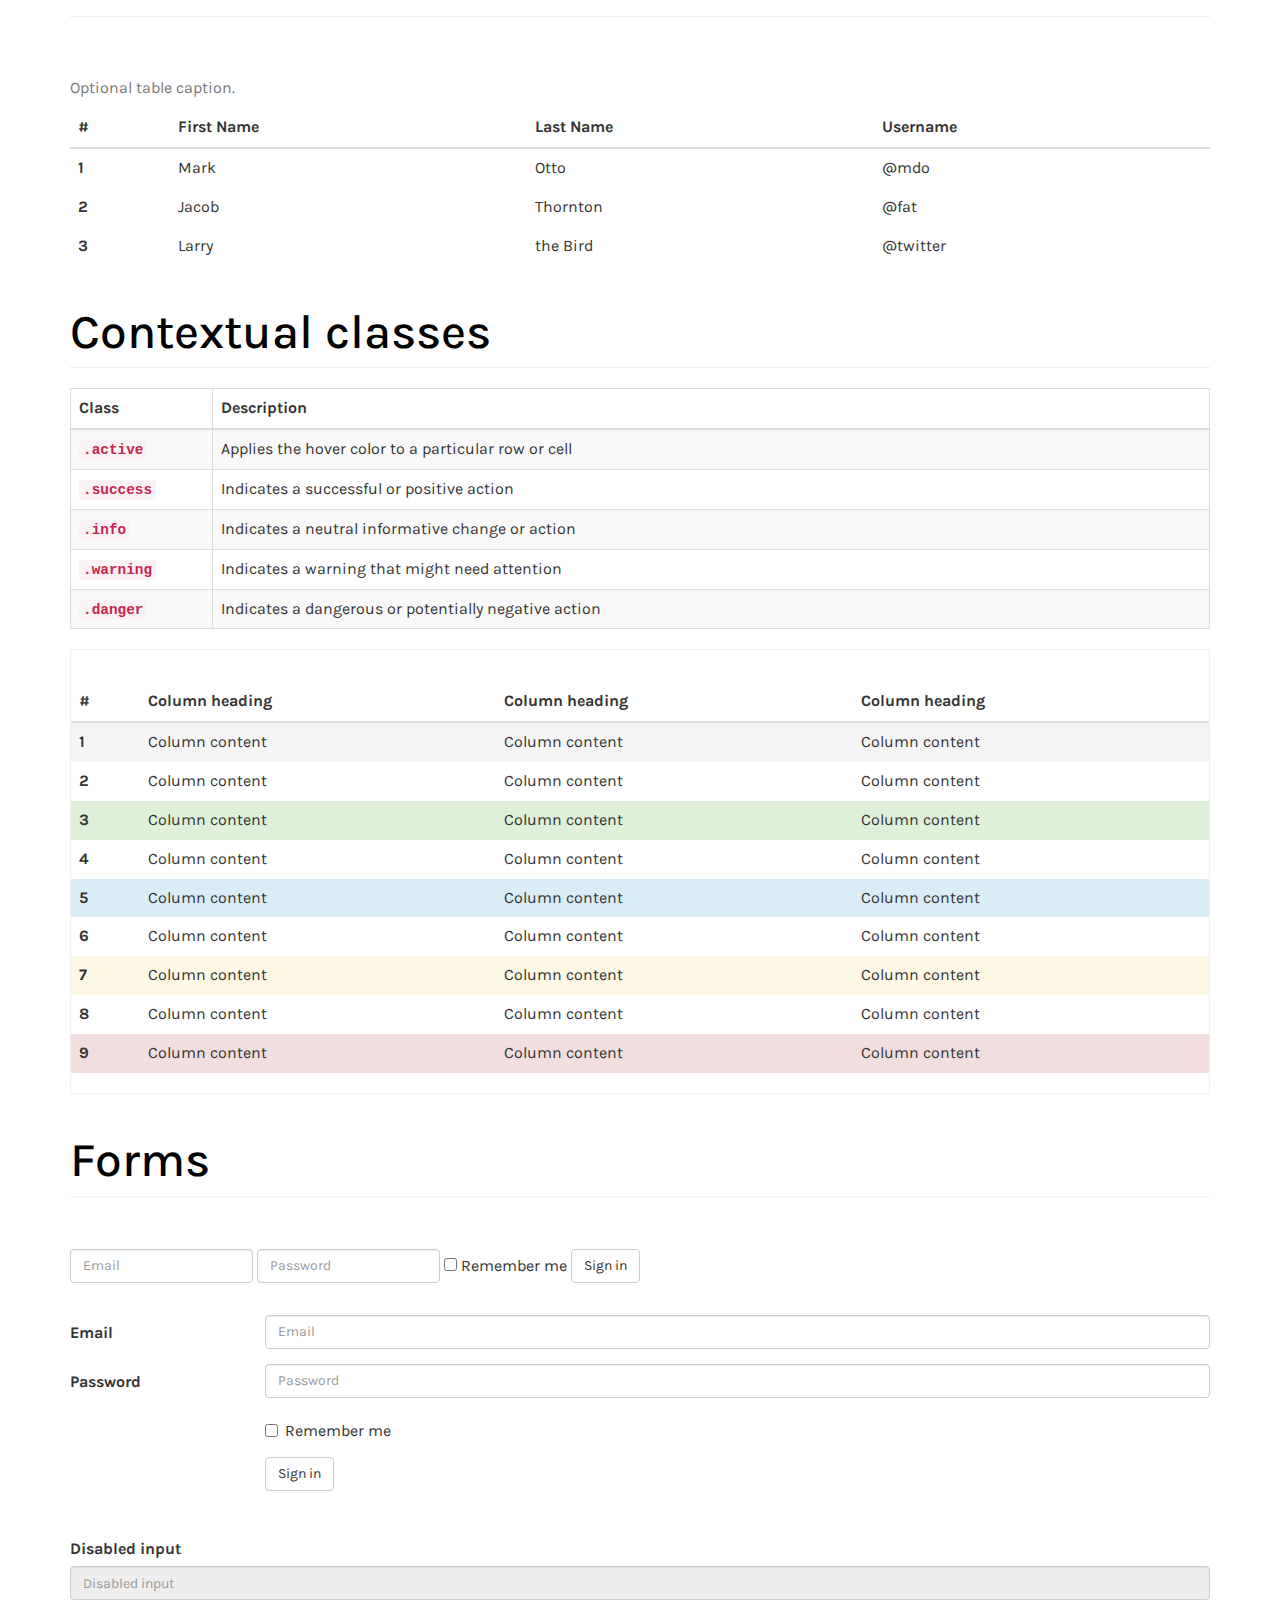
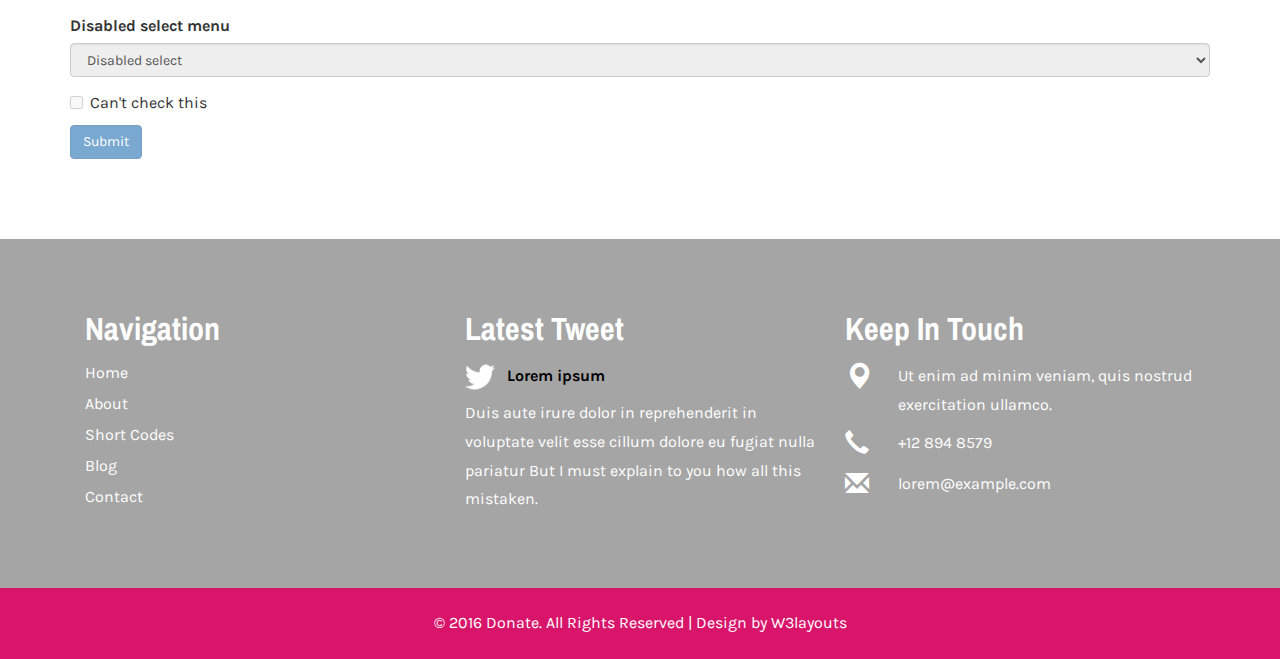
<file: shortcodes.html>
<!--Author: W3layouts
Author URL: http://w3layouts.com
License: Creative Commons Attribution 3.0 Unported
License URL: http://creativecommons.org/licenses/by/3.0/
-->
<!DOCTYPE HTML>
<html>
<head>
<title>Donate a Society & People Category Flat Bootstrap Responsive  Website Template | Short Codes :: w3layouts</title>
<link href="css/bootstrap.css" rel="stylesheet" type="text/css" media="all">
<!-- jQuery (necessary for Bootstrap's JavaScript plugins) -->
<script src="js/jquery-1.11.0.min.js"></script>
<!-- Custom Theme files -->
<link href="css/style.css" rel="stylesheet" type="text/css" media="all"/>
<!-- Custom Theme files -->
<meta name="viewport" content="width=device-width, initial-scale=1">
<meta http-equiv="Content-Type" content="text/html; charset=utf-8" />
<meta name="keywords" content="Donate Responsive web template, Bootstrap Web Templates, Flat Web Templates, Android Compatible web template, 
Smartphone Compatible web template, free webdesigns for Nokia, Samsung, LG, SonyEricsson, Motorola web design" />
<script type="application/x-javascript"> addEventListener("load", function() { setTimeout(hideURLbar, 0); }, false); function hideURLbar(){ window.scrollTo(0,1); } </script>
<!--Google Fonts-->
<link href='//fonts.googleapis.com/css?family=Karla:400,700' rel='stylesheet' type='text/css'>
<link href='//fonts.googleapis.com/css?family=Archivo+Narrow:400,700' rel='stylesheet' type='text/css'>
<!--google fonts-->
</head>
<body>
<!--banner start here-->
<div class="banner1">
	<div class="header">
   <div class="container">
     <div class="header-main">
	   <div class="logo">
	     <h1><a href="index.html">Donate</a></h1>
	   </div>
	   <div class="header-icons">
	   	 <ul>
	   	 	<li><a href="#" class="fb"> </a></li>
	   	 	<li><a href="#" class="twit"> </a></li>
	   	 	<li><a href="#" class="gmail"> </a></li>
	   	 	<li><a href="#" class="dri"> </a></li>
	   	 </ul>
	   </div>
	    <div class="clearfix"> </div>
      </div>
    </div>
  </div>
<div class="top-nav">
            	<span class="menu"> <img src="images/icon.png" alt=""></span>	
				<ul class="res">
					<li><a href="index.html"><i class="glyphicon glyphicon-home"> </i>Home</a></li>
					<li><a href="about.html"><i class="glyphicon glyphicon-user"> </i>About</a></li>					
					<li><a class="active" href="shortcodes.html"><i class="glyphicon glyphicon-list-alt"> </i>Short Codes</a></li>
					<li><a href="blog.html"><i class="glyphicon glyphicon-picture"> </i>Blog</a></li>
					<li><a href="contact.html"><i class="glyphicon glyphicon-envelope"> </i>Contact</a></li>
				</ul>
				<!-- script-for-menu -->
							 <script>
							   $( "span.menu" ).click(function() {
								 $( "ul.res" ).slideToggle( 300, function() {
								 // Animation complete.
								  });
								 });
							</script>
			<!-- /script-for-menu -->
</div>		
</div>	
<!--banner end here-->
<!--short codes start here-->
<div class="typrography">
	<div class="container">
	<div class="page">
		<h3 class="typo1">Short Codes</h3>
		<!--button-->
		<div class="grid_3 grid_4">
			<div class="page-header">
       	<h3>Headings</h3>
      </div>
  
  <div class="bs-example">
    <table class="table">
      <tbody>
        <tr>
          <td><h1 id="h1-bootstrap-heading">h1. Bootstrap heading<a class="anchorjs-link" href="#h1.-bootstrap-heading"><span class="anchorjs-icon"></span></a></h1></td>
          <td class="type-info">Semibold 36px</td>
        </tr>
        <tr>
          <td><h2 id="h2-bootstrap-heading">h2. Bootstrap heading<a class="anchorjs-link" href="#h2.-bootstrap-heading"><span class="anchorjs-icon"></span></a></h2></td>
          <td class="type-info">Semibold 30px</td>
        </tr>
        <tr>
          <td><h3 id="h3-bootstrap-heading">h3. Bootstrap heading<a class="anchorjs-link" href="#h3.-bootstrap-heading"><span class="anchorjs-icon"></span></a></h3></td>
          <td class="type-info">Semibold 24px</td>
        </tr>
        <tr>
          <td><h4 id="h4.-bootstrap-heading">h4. Bootstrap heading<a class="anchorjs-link" href="#h4.-bootstrap-heading"><span class="anchorjs-icon"></span></a></h4></td>
          <td class="type-info">Semibold 18px</td>
        </tr>
        <tr>
          <td><h5 id="h5-bootstrap-heading">h5. Bootstrap heading<a class="anchorjs-link" href="#h5.-bootstrap-heading"><span class="anchorjs-icon"></span></a></h5></td>
          <td class="type-info">Semibold 14px</td>
        </tr>
        <tr>
          <td><h6  id="h6-bootstrap-heading">h6. Bootstrap heading</h6></td>
          <td class="type-info">Semibold 12px</td>
        </tr>
      </tbody>
    </table>
    </div>
  </div>
  <!--buttons-->
	<div class="page-header">
        <h3>Buttons</h3>
      </div>
      <p class="grid1">
        <button type="button" class="btn btn-lg btn-default">Default</button>
        <button type="button" class="btn btn-lg btn-primary">Primary</button>
        <button type="button" class="btn btn-lg btn-success">Success</button>
        <button type="button" class="btn btn-lg btn-info">Info</button>
        <button type="button" class="btn btn-lg btn-warning">Warning</button>
        <button type="button" class="btn btn-lg btn-danger">Danger</button>
        <button type="button" class="btn btn-lg btn-link">Link</button>
      </p>
      <p class="grid1 ">
        <button type="button" class="btn btn-1 btn-default">Default</button>
        <button type="button" class="btn btn-1 btn-primary">Primary</button>
        <button type="button" class="btn btn-1 btn-success">Success</button>
        <button type="button" class="btn btn-1 btn-info">Info</button>
        <button type="button" class="btn btn-1 btn-warning">Warning</button>
        <button type="button" class="btn btn-1 btn-danger">Danger</button>
        <button type="button" class="btn btn-1 btn-link">Link</button>
      </p>
      <p class="grid1">
        <button type="button" class="btn btn-sm btn-default">Default</button>
        <button type="button" class="btn btn-sm btn-primary">Primary</button>
        <button type="button" class="btn btn-sm btn-success">Success</button>
        <button type="button" class="btn btn-sm btn-info">Info</button>
        <button type="button" class="btn btn-sm btn-warning">Warning</button>
        <button type="button" class="btn btn-sm btn-danger">Danger</button>
        <button type="button" class="btn btn-sm btn-link">Link</button>
      </p>
      <p class="grid1">
        <button type="button" class="btn btn-xs btn-default">Default</button>
        <button type="button" class="btn btn-xs btn-primary">Primary</button>
        <button type="button" class="btn btn-xs btn-success">Success</button>
        <button type="button" class="btn btn-xs btn-info">Info</button>
        <button type="button" class="btn btn-xs btn-warning">Warning</button>
        <button type="button" class="btn btn-xs btn-danger">Danger</button>
        <button type="button" class="btn btn-xs btn-link">Link</button>
      </p>
      <!--//button-->
      <!--bages-->
      <div class="page-header">
        <h3>Badges</h3>
      </div>
      <p>
        <a href="#">Inbox <span class="badge">42</span></a>
      </p>
      <ul class="nav nav-pills" role="tablist">
        <li role="presentation" class="active"><a href="#">Home <span class="badge">42</span></a></li>
        <li role="presentation"><a href="#">Profile</a></li>
        <li role="presentation"><a href="#">Messages <span class="badge">3</span></a></li>
      </ul>
       <!--//bages-->
       <!--alerts-->
       <div class="page-header">
        <h1>Alerts</h1>
      </div>
      <div class="alert alert-success" role="alert">
        <strong>Well done!</strong> You successfully read this important alert message.
      </div>
      <div class="alert alert-info" role="alert">
        <strong>Heads up!</strong> This alert needs your attention, but it's not super important.
      </div>
      <div class="alert alert-warning" role="alert">
        <strong>Warning!</strong> Best check yo self, you're not looking too good.
      </div>
      <div class="alert alert-danger" role="alert">
        <strong>Oh snap!</strong> Change a few things up and try submitting again.
      </div>
      <!--//alerts-->
        <!--nav-->
       <div class="page-header">
        <h3>Navs</h3>
        <ul class="nav nav-tabs" role="tablist">
        <li role="presentation" class="active"><a href="#">Home</a></li>
        <li role="presentation"><a href="#">Profile</a></li>
        <li role="presentation"><a href="#">Messages</a></li>
      </ul>
      <ul class="nav nav-pills" role="tablist">
        <li role="presentation" class="active"><a href="#">Home</a></li>
        <li role="presentation"><a href="#">Profile</a></li>
        <li role="presentation"><a href="#">Messages</a></li>
      </ul>
      </div>
        <!--//nav-->   
        <!--Progress bars-->
        <div class="page-header">
        <h3>Progress bars</h3>
      </div>
      <div class="progress">
        <div class="progress-bar" role="progressbar" aria-valuenow="60" aria-valuemin="0" aria-valuemax="100" style="width: 60%;"><span class="sr-only">60% Complete</span></div>
      </div>
      <div class="progress">
        <div class="progress-bar progress-bar-success" role="progressbar" aria-valuenow="40" aria-valuemin="0" aria-valuemax="100" style="width: 40%"><span class="sr-only">40% Complete (success)</span></div>
      </div>
      <div class="progress">
        <div class="progress-bar progress-bar-info" role="progressbar" aria-valuenow="20" aria-valuemin="0" aria-valuemax="100" style="width: 20%"><span class="sr-only">20% Complete</span></div>
      </div>
      <div class="progress">
        <div class="progress-bar progress-bar-warning" role="progressbar" aria-valuenow="60" aria-valuemin="0" aria-valuemax="100" style="width: 60%"><span class="sr-only">60% Complete (warning)</span></div>
      </div>
      <div class="progress">
        <div class="progress-bar progress-bar-danger" role="progressbar" aria-valuenow="80" aria-valuemin="0" aria-valuemax="100" style="width: 80%"><span class="sr-only">80% Complete (danger)</span></div>
      </div>
      <div class="progress">
        <div class="progress-bar progress-bar-striped" role="progressbar" aria-valuenow="60" aria-valuemin="0" aria-valuemax="100" style="width: 60%"><span class="sr-only">60% Complete</span></div>
      </div>
      <div class="progress">
        <div class="progress-bar progress-bar-success" style="width: 35%"><span class="sr-only">35% Complete (success)</span></div>
        <div class="progress-bar progress-bar-warning" style="width: 20%"><span class="sr-only">20% Complete (warning)</span></div>
        <div class="progress-bar progress-bar-danger" style="width: 10%"><span class="sr-only">10% Complete (danger)</span></div>
      </div>
      <!--//Progress bars-->
        <!--Panels-->
      <div class="page-header">
        <h3>Panels</h3>
      </div>
      <div class="row">
        <div class="col-sm-4">
          <div class="panel panel-default">
            <div class="panel-heading">
              <h3 class="panel-title">Panel title</h3>
            </div>
            <div class="panel-body">
              Panel content
            </div>
          </div>
          <div class="panel panel-primary">
            <div class="panel-heading">
              <h3 class="panel-title">Panel title</h3>
            </div>
            <div class="panel-body">
              Panel content
            </div>
          </div>
        </div><!-- /.col-sm-4 -->
        <div class="col-sm-4">
          <div class="panel panel-success">
            <div class="panel-heading">
              <h3 class="panel-title">Panel title</h3>
            </div>
            <div class="panel-body">
              Panel content
            </div>
          </div>
          <div class="panel panel-info">
            <div class="panel-heading">
              <h3 class="panel-title">Panel title</h3>
            </div>
            <div class="panel-body">
              Panel content
            </div>
          </div>
        </div><!-- /.col-sm-4 -->
        <div class="col-sm-4">
          <div class="panel panel-warning">
            <div class="panel-heading">
              <h3 class="panel-title">Panel title</h3>
            </div>
            <div class="panel-body">
              Panel content
            </div>
          </div>
          <div class="panel panel-danger">
            <div class="panel-heading">
              <h3 class="panel-title">Panel title</h3>
            </div>
            <div class="panel-body">
              Panel content
            </div>
          </div>
        </div><!-- /.col-sm-4 -->
      </div>
       <!--//Panels-->
        <!--labels-->
       <div class="page-header">
        <h3>Labels</h3>
      </div>
      <h1 class="grid2">
        <span class="label label-default">Default</span>
        <span class="label label-primary">Primary</span>
        <span class="label label-success">Success</span>
        <span class="label label-info">Info</span>
        <span class="label label-warning">Warning</span>
        <span class="label label-danger">Danger</span>
      </h1>
      <h2 class="grid2">
        <span class="label label-default">Default</span>
        <span class="label label-primary">Primary</span>
        <span class="label label-success">Success</span>
        <span class="label label-info">Info</span>
        <span class="label label-warning">Warning</span>
        <span class="label label-danger">Danger</span>
      </h2>
      <h3 class="grid2">
        <span class="label label-default">Default</span>
        <span class="label label-primary">Primary</span>
        <span class="label label-success">Success</span>
        <span class="label label-info">Info</span>
        <span class="label label-warning">Warning</span>
        <span class="label label-danger">Danger</span>
      </h3>
      <h4 class="grid2">
        <span class="label label-default">Default</span>
        <span class="label label-primary">Primary</span>
        <span class="label label-success">Success</span>
        <span class="label label-info">Info</span>
        <span class="label label-warning">Warning</span>
        <span class="label label-danger">Danger</span>
      </h4>
      <h5 class="grid2">
        <span class="label label-default">Default</span>
        <span class="label label-primary">Primary</span>
        <span class="label label-success">Success</span>
        <span class="label label-info">Info</span>
        <span class="label label-warning">Warning</span>
        <span class="label label-danger">Danger</span>
      </h5>
      <h6 class="grid2">
        <span class="label label-default">Default</span>
        <span class="label label-primary">Primary</span>
        <span class="label label-success">Success</span>
        <span class="label label-info">Info</span>
        <span class="label label-warning">Warning</span>
        <span class="label label-danger">Danger</span>
      </h6>
      <p class="grid2">
        <span class="label label-default">Default</span>
        <span class="label label-primary">Primary</span>
        <span class="label label-success">Success</span>
        <span class="label label-info">Info</span>
        <span class="label label-warning">Warning</span>
        <span class="label label-danger">Danger</span>
      </p>
       <!--//labels-->
	<!--table-->
	 <div class="page-header">
        <h3>Tables</h3>
      </div>
  <div class="bs-example" data-example-id="simple-table">
    <table class="table">
      <caption>Optional table caption.</caption>
      <thead>
        <tr>
          <th>#</th>
          <th>First Name</th>
          <th>Last Name</th>
          <th>Username</th>
        </tr>
      </thead>
      <tbody>
        <tr>
          <th scope="row">1</th>
          <td>Mark</td>
          <td>Otto</td>
          <td>@mdo</td>
        </tr>
        <tr>
          <th scope="row">2</th>
          <td>Jacob</td>
          <td>Thornton</td>
          <td>@fat</td>
        </tr>
        <tr>
          <th scope="row">3</th>
          <td>Larry</td>
          <td>the Bird</td>
          <td>@twitter</td>
        </tr>
      </tbody>
    </table>
  </div><!-- /example -->
	<!--//table-->
	<!--Contextual classes-->
	 <div class="page-header">
        <h3>Contextual classes</h3>
      </div>
      <div class="table-responsive">
    <table class="table table-bordered table-striped">
      <colgroup>
        <col class="col-xs-1">
        <col class="col-xs-7">
      </colgroup>
      <thead>
        <tr>
          <th>Class</th>
          <th>Description</th>
        </tr>
      </thead>
      <tbody>
        <tr>
          <th scope="row">
            <code>.active</code>
          </th>
          <td>Applies the hover color to a particular row or cell</td>
        </tr>
        <tr>
          <th scope="row">
            <code>.success</code>
          </th>
          <td>Indicates a successful or positive action</td>
        </tr>
        <tr>
          <th scope="row">
            <code>.info</code>
          </th>
          <td>Indicates a neutral informative change or action</td>
        </tr>
        <tr>
          <th scope="row">
            <code>.warning</code>
          </th>
          <td>Indicates a warning that might need attention</td>
        </tr>
        <tr>
          <th scope="row">
            <code>.danger</code>
          </th>
          <td>Indicates a dangerous or potentially negative action</td>
        </tr>
      </tbody>
    </table>
  </div>
  <div class="bs-example" data-example-id="contextual-table" style="border: 1px solid #eee">
    <table class="table">
      <thead>
        <tr>
          <th>#</th>
          <th>Column heading</th>
          <th>Column heading</th>
          <th>Column heading</th>
        </tr>
      </thead>
      <tbody>
        <tr class="active">
          <th scope="row">1</th>
          <td>Column content</td>
          <td>Column content</td>
          <td>Column content</td>
        </tr>
        <tr>
          <th scope="row">2</th>
          <td>Column content</td>
          <td>Column content</td>
          <td>Column content</td>
        </tr>
        <tr class="success">
          <th scope="row">3</th>
          <td>Column content</td>
          <td>Column content</td>
          <td>Column content</td>
        </tr>
        <tr>
          <th scope="row">4</th>
          <td>Column content</td>
          <td>Column content</td>
          <td>Column content</td>
        </tr>
        <tr class="info">
          <th scope="row">5</th>
          <td>Column content</td>
          <td>Column content</td>
          <td>Column content</td>
        </tr>
        <tr>
          <th scope="row">6</th>
          <td>Column content</td>
          <td>Column content</td>
          <td>Column content</td>
        </tr>
        <tr class="warning">
          <th scope="row">7</th>
          <td>Column content</td>
          <td>Column content</td>
          <td>Column content</td>
        </tr>
        <tr>
          <th scope="row">8</th>
          <td>Column content</td>
          <td>Column content</td>
          <td>Column content</td>
        </tr>
        <tr class="danger">
          <th scope="row">9</th>
          <td>Column content</td>
          <td>Column content</td>
          <td>Column content</td>
        </tr>
      </tbody>
    </table>
  </div>
	<!--//Contextual classes-->
	<!--Forms-->
	<div class="page-header">
        <h3>Forms</h3>
      </div>
   <div class="bs-example" data-example-id="simple-form-inline">
    <form class="form-inline">
      <div class="form-group">
        <label class="sr-only" for="exampleInputEmail3">Email address</label>
        <input type="email" class="form-control" id="exampleInputEmail3" placeholder="Email">
      </div>
      <div class="form-group">
        <label class="sr-only" for="exampleInputPassword3">Password</label>
        <input type="password" class="form-control" id="exampleInputPassword3" placeholder="Password">
      </div>
      <div class="checkbox">
        <label>
          <input type="checkbox"> Remember me
        </label>
      </div>
      <button type="submit" class="btn btn-default">Sign in</button>
    </form>
  </div>
  <div class="bs-example" data-example-id="simple-horizontal-form">
    <form class="form-horizontal">
      <div class="form-group">
        <label for="inputEmail3" class="col-sm-2 control-label">Email</label>
        <div class="col-sm-10">
          <input type="email" class="form-control" id="inputEmail3" placeholder="Email">
        </div>
      </div>
      <div class="form-group">
        <label for="inputPassword3" class="col-sm-2 control-label">Password</label>
        <div class="col-sm-10">
          <input type="password" class="form-control" id="inputPassword3" placeholder="Password">
        </div>
      </div>
      <div class="form-group">
        <div class="col-sm-offset-2 col-sm-10">
          <div class="checkbox">
            <label>
              <input type="checkbox"> Remember me
            </label>
          </div>
        </div>
      </div>
      <div class="form-group">
        <div class="col-sm-offset-2 col-sm-10">
          <button type="submit" class="btn btn-default">Sign in</button>
        </div>
      </div>
    </form>
  </div>
  <div class="bs-example" data-example-id="disabled-fieldset">
     <form action="#" method="post">
      <fieldset disabled="">
        <div class="form-group">
          <label for="disabledTextInput">Disabled input</label>
          <input type="text" id="disabledTextInput" class="form-control" placeholder="Disabled input">
        </div>
        <div class="form-group">
          <label for="disabledSelect">Disabled select menu</label>
          <select id="disabledSelect" class="form-control">
            <option>Disabled select</option>
          </select>
        </div>
        <div class="checkbox">
          <label>
            <input type="checkbox"> Can't check this
          </label>
        </div>
        <button type="submit" class="btn btn-primary">Submit</button>
      </fieldset>
    </form>
  </div>
	<!--//forms-->
	</div>
</div>
</div>
<!--short codes end here-->

<!--footer start here-->
<div class="footer">
	<div class="container">
		<div class="footer-main">
			<div class="col-md-4 ftr-grid">
				<h3>Navigation</h3>
				<ul>
					<li><a href="index.html">Home</a></li>
					<li><a href="about.html">About</a></li>
					<li><a href="shortcodes.html">Short Codes</a></li>
					<li><a href="blog.html">Blog</a></li>
					<li><a href="contact.html">Contact</a></li>
				</ul>
			</div>
			<div class="col-md-4 ftr-grid">
				<h3>Latest Tweet</h3>
				<div class="tweets">
					<div class="tweet-icon">
						<span class="tweet-img"> </span>
					</div>
					<div class="tweet-text">
						<p>Lorem ipsum</p>
					</div>
					<div class="clearfix"> </div>
				</div>
				<p>Duis aute irure dolor in reprehenderit in voluptate velit esse cillum dolore eu fugiat nulla pariatur But I must explain to you how all this mistaken.</p>
			</div>
			<div class="col-md-4 ftr-grid">
				<h3>Keep In Touch</h3>
				<div class="ftr-icons">
			    	  	 <div class="ftr-iblock">
			        	   <span class="glyphicon glyphicon-map-marker">  </span>
			        	 </div>
			        	 <div class="ftr-text">
			        	 	<p>Ut enim ad minim veniam, quis nostrud exercitation ullamco.</p>
			        	 </div>
			        	 <div class="clearfix"> </div>
			   </div>
			   <div class="ftr-icons">
			    	  	 <div class="ftr-iblock">
			        	   <span class="glyphicon glyphicon-earphone">  </span>
			        	 </div>
			        	 <div class="ftr-text">
			        	 	<p>+12 894 8579</p>
			        	 </div>
			        	 <div class="clearfix"> </div>
			   </div>
			   <div class="ftr-icons">
			    	  	 <div class="ftr-iblock">
			        	   <span class="glyphicon glyphicon-envelope">  </span>
			        	 </div>
			        	 <div class="ftr-text">
			        	 	<p><a href="mailto:info@example.com">lorem@example.com</a></p>
			        	 </div>
			        	 <div class="clearfix"> </div>
			   </div>
			</div>
			<div class="clearfix"> </div>		
		</div>
	</div>
</div>
<!--footer end here-->
<!--copy rights start here-->
<div class="copy-right">
	<div class="container">
		 <div class="copy-rights-main">
    	    <p>© 2016 Donate. All Rights Reserved | Design by  <a href="http://w3layouts.com/" target="_blank">W3layouts</a> </p>
    	 </div>
    </div>
</div>
<!--copy right end here-->
</body>
</html>
</file>
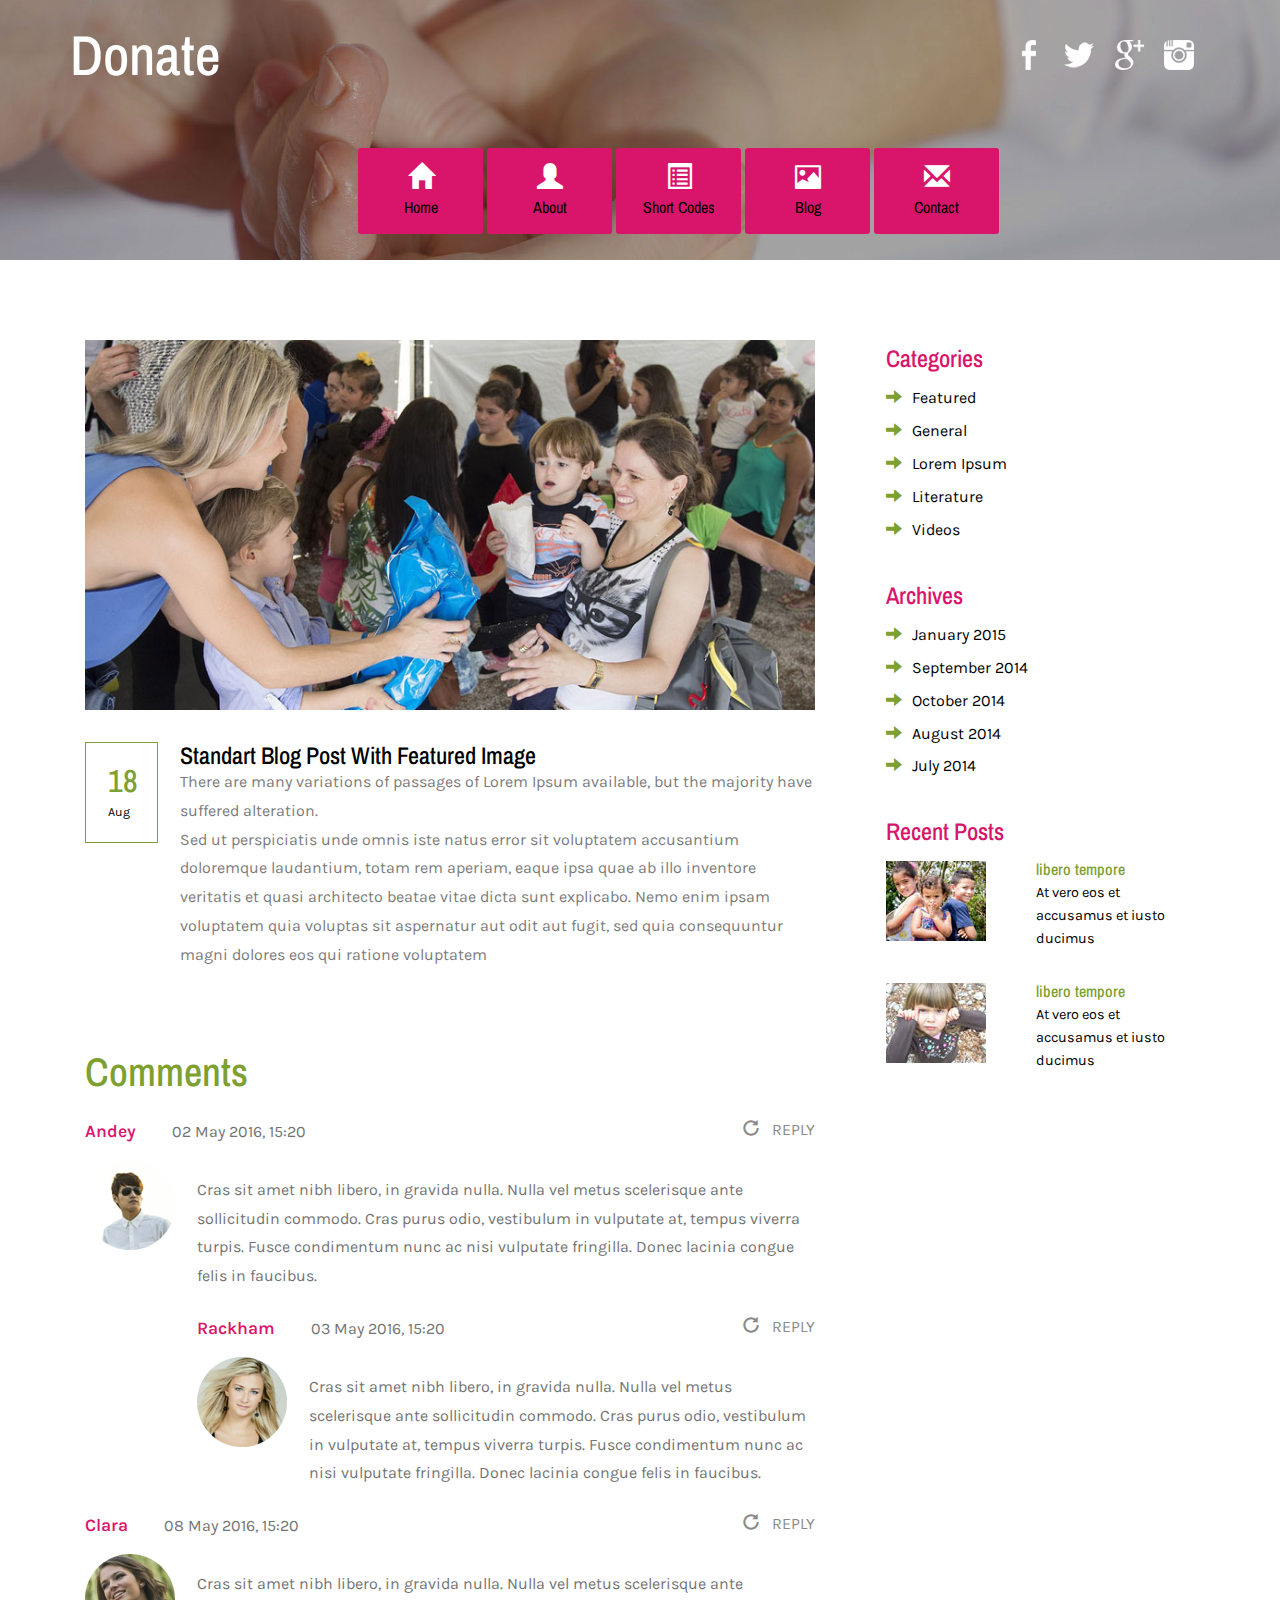
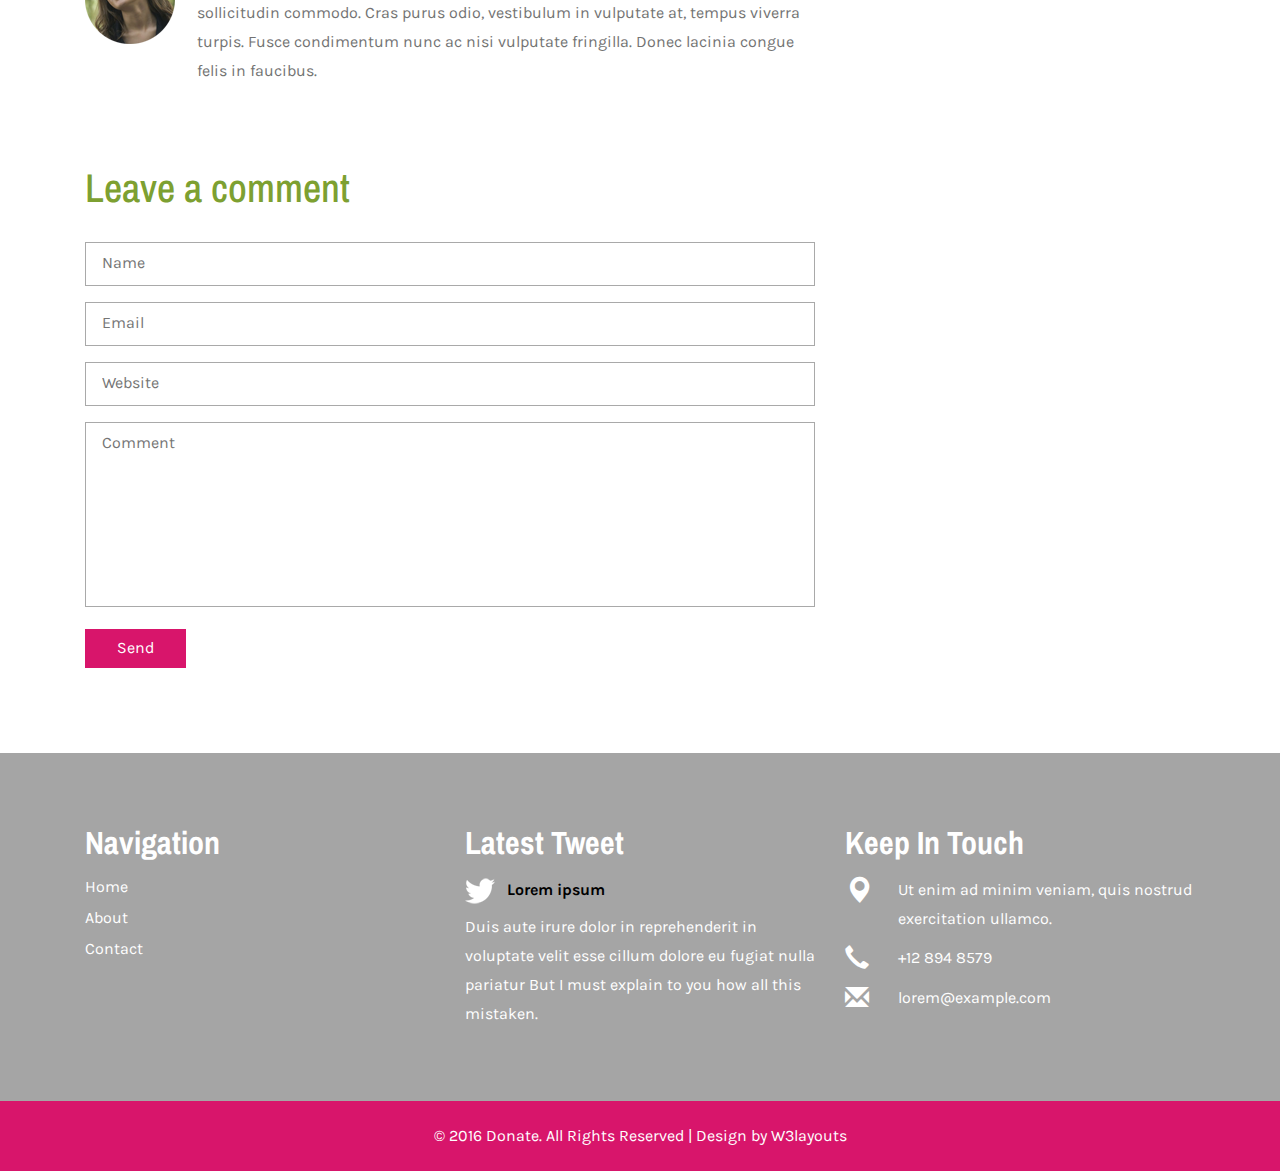
<file: single.html>
<!--Author: W3layouts
Author URL: http://w3layouts.com
License: Creative Commons Attribution 3.0 Unported
License URL: http://creativecommons.org/licenses/by/3.0/
-->
<!DOCTYPE HTML>
<html>
<head>
<title>Donate a Society & People Category Flat Bootstrap Responsive  Website Template | Single :: w3layouts</title>
<link href="css/bootstrap.css" rel="stylesheet" type="text/css" media="all">
<!-- jQuery (necessary for Bootstrap's JavaScript plugins) -->
<script src="js/jquery-1.11.0.min.js"></script>
<!-- Custom Theme files -->
<link href="css/style.css" rel="stylesheet" type="text/css" media="all"/>
<!-- Custom Theme files -->
<meta name="viewport" content="width=device-width, initial-scale=1">
<meta http-equiv="Content-Type" content="text/html; charset=utf-8" />
<meta name="keywords" content="Donate Responsive web template, Bootstrap Web Templates, Flat Web Templates, Android Compatible web template, 
Smartphone Compatible web template, free webdesigns for Nokia, Samsung, LG, SonyEricsson, Motorola web design" />
<script type="application/x-javascript"> addEventListener("load", function() { setTimeout(hideURLbar, 0); }, false); function hideURLbar(){ window.scrollTo(0,1); } </script>
<!--Google Fonts-->
<link href='//fonts.googleapis.com/css?family=Karla:400,700' rel='stylesheet' type='text/css'>
<link href='//fonts.googleapis.com/css?family=Archivo+Narrow:400,700' rel='stylesheet' type='text/css'>
<!--google fonts-->
</head>
<body>
<!--banner start here-->
<div class="banner1">
	<div class="header">
   <div class="container">
     <div class="header-main">
	   <div class="logo">
	     <h1><a href="index.html">Donate</a></h1>
	   </div>
	   <div class="header-icons">
	   	 <ul>
	   	 	<li><a href="#" class="fb"> </a></li>
	   	 	<li><a href="#" class="twit"> </a></li>
	   	 	<li><a href="#" class="gmail"> </a></li>
	   	 	<li><a href="#" class="dri"> </a></li>
	   	 </ul>
	   </div>
	    <div class="clearfix"> </div>
      </div>
    </div>
  </div>
<div class="top-nav">
            	<span class="menu"> <img src="images/icon.png" alt=""></span>	
				<ul class="res">
					<li><a href="index.html"><i class="glyphicon glyphicon-home"> </i>Home</a></li>
					<li><a href="about.html"><i class="glyphicon glyphicon-user"> </i>About</a></li>					
					<li><a href="shortcodes.html"><i class="glyphicon glyphicon-list-alt"> </i>Short Codes</a></li>
					<li><a  href="blog.html"><i class="glyphicon glyphicon-picture"> </i>Blog</a></li>
					<li><a href="contact.html"><i class="glyphicon glyphicon-envelope"> </i>Contact</a></li>
				</ul>
				<!-- script-for-menu -->
							 <script>
							   $( "span.menu" ).click(function() {
								 $( "ul.res" ).slideToggle( 300, function() {
								 // Animation complete.
								  });
								 });
							</script>
			<!-- /script-for-menu -->
</div>		
</div>	
<!--banner end here-->
<!--blog start here-->
<div class="blog">
	<div class="container">
		<div class="blog-main">
			<div class="col-md-8 blog-left">
				    <a href="#"> <img src="images/c1.jpg" alt="" class="img-responsive"> </a>
		   <div class="blog-grid">
		   	<div class="blog-sing">
			   <div class="grid-left">			   	  
			      <h3>18</h3>
			      <p>Aug</p>
			   </div>
			   <div class="grid-right">
			   	 <h3>Standart Blog Post With Featured Image</h3>
			   	   
			   	   <p>There are many variations of passages of Lorem Ipsum available, but the majority have suffered alteration.</p>
			   	   <p>Sed ut perspiciatis unde omnis iste natus error sit voluptatem accusantium doloremque laudantium, totam rem aperiam, eaque ipsa quae ab illo inventore veritatis et quasi architecto beatae vitae dicta sunt explicabo. Nemo enim ipsam voluptatem quia voluptas sit aspernatur aut odit aut fugit, sed quia consequuntur magni dolores eos qui ratione voluptatem </p>
			   </div>
			   <div class="clearfix"> </div>
			   </div>
			   <div class="comment" style="visibility: visible; animation-delay: 0.3s; animation-name: bounceInRight;">
							<h3>Comments</h3>
							 <div class="media" style="visibility: visible; animation-delay: 0.5s; animation-name: fadeInLeft;">
								<div class="code-in">
									<p class="smith"><a href="#">Andey</a> <span>02 May 2016, 15:20</span></p>
									<p class="reply"><a href="#"><i class="glyphicon glyphicon-repeat"> </i>REPLY</a></p>
									<div class="clearfix"> </div>
								</div>
							    <div class="media-left">
							        <a href="#">
							        	<img src="images/s1.png" alt="" >
							        </a>
							     </div>
							    <div class="media-body">
		
									<p>Cras sit amet nibh libero, in gravida nulla. Nulla vel metus scelerisque ante sollicitudin commodo. Cras purus odio, vestibulum in vulputate at, tempus viverra turpis. Fusce condimentum nunc ac nisi vulputate fringilla. Donec lacinia congue felis in faucibus.</p>
							      </div>
							    </div>
							    <div class="media media-1 " style="visibility: visible; animation-delay: 0.5s; animation-name: fadeInUp;">
								<div class="code-in">
									<p class="smith"><a href="#"> Rackham</a> <span>03 May 2016, 15:20</span></p>
									<p class="reply"><a href="#"><i class="glyphicon glyphicon-repeat"> </i>REPLY</a></p>
									<div class="clearfix"> </div>
								</div>
							    <div class="media-left">
							        <a href="#">
							        	<img src="images/s2.png" alt="">
							        </a>
							     </div>
							    <div class="media-body">
		
									<p>Cras sit amet nibh libero, in gravida nulla. Nulla vel metus scelerisque ante sollicitudin commodo. Cras purus odio, vestibulum in vulputate at, tempus viverra turpis. Fusce condimentum nunc ac nisi vulputate fringilla. Donec lacinia congue felis in faucibus.</p>
							      </div>
							    </div>
								<div class="media" style="visibility: visible; animation-delay: 0.5s; animation-name: fadeInRight;">
								<div class="code-in">
									<p class="smith"><a href="#">Clara</a> <span>08 May 2016, 15:20</span></p>
									<p class="reply"><a href="#"><i class="glyphicon glyphicon-repeat"> </i>REPLY</a></p>
									<div class="clearfix"> </div>
								</div>
							    <div class="media-left">
							        <a href="#">
							        	<img src="images/s3.png" alt="">
							        </a>
							     </div>
							    <div class="media-body">
		
									<p>Cras sit amet nibh libero, in gravida nulla. Nulla vel metus scelerisque ante sollicitudin commodo. Cras purus odio, vestibulum in vulputate at, tempus viverra turpis. Fusce condimentum nunc ac nisi vulputate fringilla. Donec lacinia congue felis in faucibus.</p>
							      </div>
							    </div>
				 </div>
				 <div class="leave" style="visibility: visible; animation-delay: 0.3s; animation-name: bounceInLeft;">
					<h2>Leave a comment</h2>
						 <form action="#" method="post">
							<div class="single-grid "  style="visibility: visible; animation-delay: 0.5s; animation-name: fadeInLeft;">
								
									<input type="text" name="Name" placeholder="Name">
								
									<input type="text" name="Email" placeholder="Email">								
								
									<input type="text" name="Website" placeholder="Website">									
								
									<textarea name="comment" placeholder="Comment" required=""></textarea>
								<label class="hvr-rectangle-out">
										<input type="submit" value="Send">
								</label>						
						</div>
						</form>
					</div>
			 <div class="clearfix"> </div>
			 </div>
			</div>
			<div class="col-md-4 blog-right">
				<div class="blog-cate">
				<h3>Categories</h3>
				<ul>
					<li><span class="glyphicon glyphicon-arrow-right" aria-hidden="true"></span><a href="#">Featured</a></li>
					<li><span class="glyphicon glyphicon-arrow-right" aria-hidden="true"></span><a href="#">General</a></li>
					<li><span class="glyphicon glyphicon-arrow-right" aria-hidden="true"></span><a href="#">Lorem Ipsum</a></li>
					<li><span class="glyphicon glyphicon-arrow-right" aria-hidden="true"></span><a href="#">Literature</a></li>
					<li><span class="glyphicon glyphicon-arrow-right" aria-hidden="true"></span><a href="#">Videos</a></li>
				</ul>
			</div>
			<div class="blog-cate">
				<h3>Archives</h3>
				<ul>
					<li><span class="glyphicon glyphicon-arrow-right" aria-hidden="true"></span><a href="#">January 2015</a></li>
					<li><span class="glyphicon glyphicon-arrow-right" aria-hidden="true"></span><a href="#">September 2014</a></li>
					<li><span class="glyphicon glyphicon-arrow-right" aria-hidden="true"></span><a href="#">October 2014</a></li>
					<li><span class="glyphicon glyphicon-arrow-right" aria-hidden="true"></span><a href="#">August 2014</a></li>
					<li><span class="glyphicon glyphicon-arrow-right" aria-hidden="true"></span><a href="#">July 2014</a></li>
				</ul>
		  </div>
		  <div class="blog-posts">
		  	<h3>Recent Posts</h3>
		  	<div class="blog-posts-grid">
		  		<div class="col-md-5 blog-post-left">
		  			<a href="#"><img src="images/c4.jpg" alt="" class="img-responsive"></a>		  			
		  		</div>
		  		<div class="col-md-7 blog-post-right">
		  			<h4>libero tempore</h4>
		  			<p>At vero eos et accusamus et iusto ducimus</p>
		  		</div>
		  	  <div class="clearfix"> </div>
		  	</div>
		  	<div class="blog-posts-grid">
		  		<div class="col-md-5 blog-post-left">
		  			<a href="#"><img src="images/c5.jpg" alt="" class="img-responsive"></a>		  			
		  		</div>
		  		<div class="col-md-7 blog-post-right">
		  			<h4>libero tempore</h4>
		  			<p>At vero eos et accusamus et iusto ducimus</p>
		  		</div>
		  	  <div class="clearfix"> </div>
		  	</div>
		  </div>
		</div>
	</div>
</div>
</div>
<!--blog end here-->
<!--footer start here-->
<div class="footer">
	<div class="container">
		<div class="footer-main">
			<div class="col-md-4 ftr-grid">
				<h3>Navigation</h3>
				<ul>
					<li><a href="index.html">Home</a></li>
					<li><a href="about.html">About</a></li>
					<!-- Descomentar para liber las secciones ocultas-->
				<!--	<li><a href="shortcodes.html">Short Codes</a></li>
					<li><a href="blog.html">Blog</a></li>  -->
					<li><a href="contact.html">Contact</a></li>
				</ul>
			</div>
			<div class="col-md-4 ftr-grid">
				<h3>Latest Tweet</h3>
				<div class="tweets">
					<div class="tweet-icon">
						<span class="tweet-img"> </span>
					</div>
					<div class="tweet-text">
						<p>Lorem ipsum</p>
					</div>
					<div class="clearfix"> </div>
				</div>
				<p>Duis aute irure dolor in reprehenderit in voluptate velit esse cillum dolore eu fugiat nulla pariatur But I must explain to you how all this mistaken.</p>
			</div>
			<div class="col-md-4 ftr-grid">
				<h3>Keep In Touch</h3>
				<div class="ftr-icons">
			    	  	 <div class="ftr-iblock">
			        	   <span class="glyphicon glyphicon-map-marker">  </span>
			        	 </div>
			        	 <div class="ftr-text">
			        	 	<p>Ut enim ad minim veniam, quis nostrud exercitation ullamco.</p>
			        	 </div>
			        	 <div class="clearfix"> </div>
			   </div>
			   <div class="ftr-icons">
			    	  	 <div class="ftr-iblock">
			        	   <span class="glyphicon glyphicon-earphone">  </span>
			        	 </div>
			        	 <div class="ftr-text">
			        	 	<p>+12 894 8579</p>
			        	 </div>
			        	 <div class="clearfix"> </div>
			   </div>
			   <div class="ftr-icons">
			    	  	 <div class="ftr-iblock">
			        	   <span class="glyphicon glyphicon-envelope">  </span>
			        	 </div>
			        	 <div class="ftr-text">
			        	 	<p><a href="mailto:info@example.com">lorem@example.com</a></p>
			        	 </div>
			        	 <div class="clearfix"> </div>
			   </div>
			</div>
			<div class="clearfix"> </div>		
		</div>
	</div>
</div>
<!--footer end here-->
<!--copy rights start here-->
<div class="copy-right">
	<div class="container">
		 <div class="copy-rights-main">
    	    <p>© 2016 Donate. All Rights Reserved | Design by  <a href="http://w3layouts.com/" target="_blank">W3layouts</a> </p>
    	 </div>
    </div>
</div>
<!--copy right end here-->
</body>
</html>
</file>
<file: css/style.css>
/*--
Author: W3layouts
Author URL: http://w3layouts.com
License: Creative Commons Attribution 3.0 Unported
License URL: http://creativecommons.org/licenses/by/3.0/
--*/
h4, h5, h6,
h1, h2, h3 {margin: 0;}
ul, ol {margin: 0;}
p {margin: 0;}
html, body{
 font-family: 'Karla', sans-serif;
   font-size: 100%;
   background:#fff; 
}
a {
  text-decoration: none;
  transition: 0.5s all;
  -webkit-transition: 0.5s all;
  -moz-transition: 0.5s all;
  -o-transition: 0.5s all;
}
a:hover {
  transition: 0.5s all;
  -webkit-transition: 0.5s all;
  -moz-transition: 0.5s all;
  -o-transition: 0.5s all;
  text-decoration:none;
}
/*--headeer end here--*/
.banner {
    background: url(../images/1m.jpg)no-repeat center;
    min-height: 770px;
    background-size: cover;
    position: relative;
}
.banner2 {
    background: url(../images/kid1.jpg)no-repeat center;
    min-height: 770px;
    background-size: cover;
    position: relative;
}
.banner3 {
    background: url(../images/kid.jpg)no-repeat center;
    min-height: 770px;
    background-size: cover;
    position: relative;
}
.banner1 {
    background: url(../images/1m.jpg)no-repeat center;
    min-height:260px;
    background-size: cover;
    position: relative;
}
.header-icons ul {
    padding: 0px;
    list-style: none;
}
.ban-mother-grid {
    position: relative;
}
.header {
    padding: 1.5em 0em;
    position: absolute;
    top: 0%;
    width:100%;
    z-index: 9;
}
.header1 {
    padding: 1em 0em;
}
.logo h1 {
	font-size:3.5em;
    font-family: 'Archivo Narrow', sans-serif;
}
.logo h1 a {
    color: #fff;
    display: inline-block;
}
.header-icons ul li {
    display: inline-block;
    margin-right: 1em;
}
.header-icons ul li a {
    background: url(../images/head-icons.png)no-repeat;
    width: 30px;
    height: 30px;
    display: inline-block;
}
.logo {
    float: left;
    width: 50%;
}
.header-icons {
    float: right;
    width: 50%;
    text-align: right;
    margin-top: 1em;
}
.header-icons ul li a.fb {
    background-position: 8px 0px;
}
.header-icons ul li a.twit{
	background-position: -24px 0px;
}
.header-icons ul li a.gmail {
	background-position: -55px 0px;
}
.header-icons ul li a.dri {
    background-position: -88px 0px;
}

.header-icons ul li a.fb:hover {
    background-position: 8px -32px;
}
.header-icons ul li a.twit:hover{
	background-position: -24px -32px;
}
.header-icons ul li a.gmail:hover {
	background-position: -55px -32px;
}
.header-icons ul li a.dri:hover{
    background-position: -88px -32px;
}
.glyphicon {
    margin-bottom: 0.3em;
}
.top-nav ul {
    padding: 0px;
    list-style:none;
}
ul.res li {
    width: 125px;
    display: inline-block;
}
ul.res li a {
    padding: 15px 20px;
    font-size: 1em;
    font-family: 'Archivo Narrow', sans-serif;
    color: #000;
     background:#D8156B;
    text-align: center;
    display: block;
    border-radius: 3px;
}
.top-nav ul.res li a:hover, .top-nav ul.res li a.active{
    background-color: #FDBD41;
    color: #fff;
}
span.menu {
    display: none;
}
.top-nav ul li a i.glyphicon.glyphicon-home {
    font-size: 1.6em;
    color: #fff;
    display: block;
}
.top-nav ul li a i.glyphicon.glyphicon-user{
	font-size: 1.6em;
    color: #fff;
    display: block;
}
.top-nav ul li a i.glyphicon.glyphicon-list-alt{
	font-size: 1.6em;
    color: #fff;
    display: block;
}
.top-nav ul li a i.glyphicon.glyphicon-picture{
	font-size: 1.6em;
    color: #fff;
    display: block;
}
.top-nav ul li a i.glyphicon.glyphicon-envelope{
	font-size: 1.6em;
    color: #fff;
    display: block;
}
.top-nav {
    position: absolute;
    bottom: 10%;
    left: 30%;
    z-index: 9;
}
/*--banner strip start here--*/
.b-strip-left {
    padding: 0px;
}
.b-strip-right {
    padding: 0px;
}
.banner-strip {
    padding: 3em 0em;
    background: #fff;
    box-shadow: 0px 0px 1px 1px rgba(153, 153, 153, 0.53);
}
.b-strip-left span.glyphicon.glyphicon-leaf {
    border-radius: 40px;
    color: #D8156B;
}
/*-- w3layouts --*/
.b-strip-left span.glyphicon.glyphicon-eye-open {
    border-radius: 40px;
    color: #D8156B;
}
.b-strip-left span.glyphicon.glyphicon-education {
    border-radius: 40px;
    color: #D8156B;
}
.b-strip-right h4 {
    font-size: 1.4em;
    color:#7DA031;
    margin-bottom: 0.2em;
   font-family: 'Archivo Narrow', sans-serif;
}
.b-strip-right p {
    font-size: 1em;
    color: #7B7B7B;
    line-height: 1.8em;
}
/*--banner strip end here--*/
/*--video start here--*/
.vedio-left h2 {
    font-size: 2em;
    color:#7DA031;
   font-family: 'Archivo Narrow', sans-serif;
    margin-bottom: 0.3em;
        font-weight: 700;
}
.vedio-left p {
    font-size: 1em;
    color:#7B7B7B;
    line-height:2em;
}
.vedio {
    padding: 5em 0em;
}
.vedio-right iframe {
   border: none;
    width: 100%;
    height:265px;
}
/*--video end here--*/
/*--charity strip start here--*/
.charity {
    background: url(../images/bann-strip.jpg)no-repeat fixed;
    background-size: cover;
    min-height: 375px;
}

/*-- agileits --*/
.charity-main h3 {
    font-size: 2.5em;
    color: #D8156B;
   font-family: 'Archivo Narrow', sans-serif;
    margin-bottom: 0.3em;
    font-weight: 700;
}
.charity-main p {
    font-size: 1em;
    color: #fff;
    width: 50%;
    margin: 0 auto;
    line-height: 1.8em;
}
.charity-main {
    text-align: center;
    padding: 8em 0em 0em 0em;
}

/*--charity end here--*/
/*--terisa block start here--*/
.terisa {
    padding: 5em 0em;
    background: #F5F5F5;
}
.terisa-left p {
    font-size: 1em;
    color: #000;
    line-height: 1.8em;
    width: 82%;
}
.terisa-left h3 {
    font-size: 2em;
    color: #D8156B;
    font-family: 'Archivo Narrow', sans-serif;
    margin-bottom: 0.3em;
    font-weight: 700;
}
.terisa-left ul {
    padding: 1.5em 0em 0em 0em;
    list-style: none;
}
.terisa-left ul li {
    display: block;
    margin-bottom: 0.5em;
}
.terisa-left ul li a{
	font-size:1em;
	color:#000;
}
/*-- w3layouts --*/
.terisa-left ul li a:hover{
	color:#6B6B6B;
}
.terisa-left span.glyphicon.glyphicon-star-empty {
    font-size: 1em;
    color: #000;
    display: inline-block;
    padding: 0px 10px 0px 0px;
}
/*--terisa end here--*/
/*--donate start here--*/
.donayte {
    padding: 5em 0em;
}
.donate-grid h3 {
    font-size: 1.7em;
    color:#7DA031;
    font-family: 'Archivo Narrow', sans-serif;
    margin-bottom: 0.3em;
    font-weight: 700;
}
.donate-grid h4 {
    font-size: 1.1em;
    color:#D8156B;
    line-height: 1.5em;
    margin: 0.5em 0em;
    font-family: 'Archivo Narrow', sans-serif;
}
.donate-grid p {
    font-size: 1em;
    color:#7B7B7B;
    line-height: 1.8em;
}
.donate-grid h5 {
    font-size: 1.2em;
    color: #7DA031;
    font-family: 'Archivo Narrow', sans-serif;
    margin: 0.2em 0em;
    font-weight: 700;
}
/* fall down Hover Effects */
.img-box, .text-box {
  display: block;
  width: 100%;
  height: 100%;
  -webkit-transform: scale(1, 1);
  -moz-transform: scale(1, 1);
  -ms-transform: scale(1, 1);
  -o-transform: scale(1, 1);
  transform: scale(1, 1);
  -webkit-transition: all 0.4s ease-in-out;
  -moz-transition: all 0.4s ease-in-out;
  -ms-transition: all 0.4s ease-in-out;
  -o-transition: all 0.4s ease-in-out;
  transition: all 0.4s ease-in-out;
  -webkit-backface-visibility: hidden;
  -moz-backface-visibility: hidden;
  -ms-backface-visibility: hidden;
  -o-backface-visibility: hidden;
  backface-visibility: hidden;
}
/*-- agileits --*/
.img-box img, .text-box img {
  display: block;
  position: relative;
  max-width: 100%;
  max-height: 100%;
  -webkit-transition: all 0.4s ease-in-out;
  -moz-transition: all 0.4s ease-in-out;
  -ms-transition: all 0.4s ease-in-out;
  -o-transition: all 0.4s ease-in-out;
  transition: all 0.4s ease-in-out;
}
.img-box {
  position: relative;
}
.text-box {
  top: 0;
  left: 0;
  position: absolute;
}
.text-box .text-content {
  display: block;
  position: relative;
  padding: 2%;
  float: left;
  left: 50%;
  top: 50%;
  position: relative;
  -webkit-transform: translateX(-50%) translateY(-50%);
  -moz-transform: translateX(-50%) translateY(-50%);
  -ms-transform: translateX(-50%) translateY(-50%);
  -o-transform: translateX(-50%) translateY(-50%);
  transform: translateX(-50%) translateY(-50%);
}
.fall-down-effect{
  display: block;
  position: relative;
  -webkit-transform: translate3d(0, 0, 0);
  -moz-transform: translate3d(0, 0, 0);
  -ms-transform: translate3d(0, 0, 0);
  -o-transform: translate3d(0, 0, 0);
  transform: translate3d(0, 0, 0);
  -webkit-perspective: 800px;
  -moz-perspective: 800px;
  -ms-perspective: 800px;
  -o-perspective: 800px;
  perspective: 800px;
  -webkit-transform-style: preserve3d;
  -moz-transform-style: preserve3d;
  -ms-transform-style: preserve3d;
  -o-transform-style: preserve3d;
  transform-style: preserve3d;
}
.fall-down-effect .img-box {
  z-index: 1;
}
.fall-down-effect .text-box {
  background: rgba(0, 0, 0, 0.6);
  z-index: 2;
  filter: alpha(opacity=0);
  -wekbit-opacity: 0;
  -moz-opacity: 0;
  opacity: 0;
}
.fall-down-effect.top .text-box {
  -webkit-transform: translateY(-100%) rotateX(90deg);
  -moz-transform: translateY(-100%) rotateX(90deg);
  -ms-transform: translateY(-100%) rotateX(90deg);
  -o-transform: translateY(-100%) rotateX(90deg);
  transform: translateY(-100%) rotateX(90deg);
  -webkit-transform-origin: bottom;
  -moz-transform-origin: bottom;
  -ms-transform-origin: bottom;
  -o-transform-origin: bottom;
  transform-origin: bottom;
}
.fall-down-effect.right .text-box {
  -webkit-transform: translateX(100%) rotateY(90deg);
  -moz-transform: translateX(100%) rotateY(90deg);
  -ms-transform: translateX(100%) rotateY(90deg);
  -o-transform: translateX(100%) rotateY(90deg);
  transform: translateX(100%) rotateY(90deg);
  -webkit-transform-origin: left;
  -moz-transform-origin: left;
  -ms-transform-origin: left;
  -o-transform-origin: left;
  transform-origin: left;
}
.fall-down-effect.bottom .text-box {
  -webkit-transform: translateY(100%) rotateX(-90deg);
  -moz-transform: translateY(100%) rotateX(-90deg);
  -ms-transform: translateY(100%) rotateX(-90deg);
  -o-transform: translateY(100%) rotateX(-90deg);
  transform: translateY(100%) rotateX(-90deg);
  -webkit-transform-origin: top;
  -moz-transform-origin: top;
  -ms-transform-origin: top;
  -o-transform-origin: top;
  transform-origin: top;
}
.fall-down-effect.left .text-box {
  -webkit-transform: translateX(-100%) rotateY(-90deg);
  -moz-transform: translateX(-100%) rotateY(-90deg);
  -ms-transform: translateX(-100%) rotateY(-90deg);
  -o-transform: translateX(-100%) rotateY(-90deg);
  transform: translateX(-100%) rotateY(-90deg);
  -webkit-transform-origin: right;
  -moz-transform-origin: right;
  -ms-transform-origin: right;
  -o-transform-origin: right;
  transform-origin: right;
}
.fall-down-effect:hover .text-box {
  -webkit-transition: 0.6s;
  -moz-transition: 0.6s;
  -ms-transition: 0.6s;
  -o-transition: 0.6s;
  transition: 0.6s;
  filter: alpha(opacity=100);
  -wekbit-opacity: 1;
  -moz-opacity: 1;
  opacity: 1;
  -webkit-transform: translateX(0) rotateY(0);
  -moz-transform: translateX(0) rotateY(0);
  -ms-transform: translateX(0) rotateY(0);
  -o-transform: translateX(0) rotateY(0);
  transform: translateX(0) rotateY(0);
}
/*--donate end here--*/
/*--footer start here--*/
.footer {
    padding:4.5em 0em;
    background: #A5A5A5;
}
.ftr-grid h3 {
    font-size: 2em;
    color: #fff;
    margin-bottom: 0.5em;
    font-weight: 700;
    font-family: 'Archivo Narrow', sans-serif;
}
.ftr-grid ul {
    padding: 0px;
    list-style: none;
}
.ftr-grid ul li{
    margin-bottom:0.5em;
}
.ftr-grid ul li a {
    color: #fff;
    font-size: 1em;
}
.ftr-grid ul li a:hover{
    color:#D8156B;
}
.ftr-grid p {
    font-size: 1em;
    color: #fff;
    line-height: 1.8em;
}
span.tweet-img {
    background: url(../images/tw.png)no-repeat;
    width: 30px;
    height: 30px;
    display: inline-block;
}
.tweet-icon {
    float: left;
    width: 10%;
}
.tweet-text {
    float: right;
    width:88%;
}
.tweet-text p {
    font-weight: bold;
    font-size: 1em;
    color: #000;
}
.ftr-iblock {
    float: left;
    width: 15%;
}
.ftr-text {
    float: right;
    width: 85%;
}
.ftr-iblock  span.glyphicon.glyphicon-map-marker {
    font-size: 1.7em;
    color: #fff;
}
.ftr-iblock  span.glyphicon.glyphicon-envelope {
    font-size: 1.5em;
    color:#fff;
}
.ftr-iblock span.glyphicon.glyphicon-earphone{
	 font-size: 1.5em;
    color:#fff;
}
.ftr-text p a {
    color: #fff;
}
.ftr-text p a:hover {
    color: #D8156B;
}
.ftr-icons {
    margin-bottom: 0.6em;
}
/*--footer end here--*/
/*--copyrights start here--*/
.copy-right {
    background:#D8156B;
    padding: 1.5em 0em;
    text-align: center;
}
.copy-rights-main p {
    font-size: 1em;
    color: #fff;
    text-align: center;
}
.copy-rights-main p a{
	color:#fff;
}
.copy-rights-main p a:hover{
	color:#7DA031;
}
/*--copyrights end here--*/
/*--about start here-*/
.about {
    padding: 5em 0em;
}
.about-top {
    text-align: center;
    padding-bottom: 3em;
}
.about-top h2 {
    font-size: 3em;
    color:#7DA031;
    font-family: 'Archivo Narrow', sans-serif;
}
.advan-text h4 {
    font-size: 1.3em;
    color: #000;
    font-family: 'Archivo Narrow', sans-serif;
    margin-bottom: 0.5em;
}
.about-bot {
    margin-bottom: 3em;
}
.advan-cup span.glyphicon.glyphicon-education {
    color: #D8156B;
    border-radius: 55px;
}
.advan-cup span.glyphicon.glyphicon-piggy-bank{  
    color: #D8156B;
    border-radius: 50px;
}
.advan-cup span.glyphicon.glyphicon-leaf{
    color: #D8156B;
    border-radius: 50px;  
}
.advan-cup span.glyphicon.glyphicon-eye-open {
    color: #D8156B;
    border-radius: 50px;
}
.advan-text p {
    font-size: 1em;
    color: #7B7B7B;
    line-height: 1.8em;
}
.advan-cup {
    text-align: center;
}
/*--- slider-css --*/
.slider{
	position:relative;
}
.rslides {
  position: relative;
  list-style: none;
  overflow: hidden;
  width: 100%;
  padding: 0;
  margin: 0;
  }
.rslides li {
  -webkit-backface-visibility: hidden;
  position: absolute;
  display: none;
  width: 100%;
  left: 0;
  top: 0;
  }
.rslides li:first-child {
  position: relative;
  display: block;
  float: left;
  }
.rslides img {
  display: block;
  height: auto;
  float: left;
  width: 100%;
  border: 0;
  }
.callbacks_nav {
  position: absolute;
  -webkit-tap-highlight-color: rgba(0,0,0,0);
  top: 50%;
  left: 1%;
  opacity: 0.7;
  z-index: 3;
  text-indent: -9999px;
  overflow: hidden;
  text-decoration: none;
  height: 61px;
  width: 50px;
  background: transparent url("../images/themes.png") no-repeat left top;
  margin-top: -45px;
  }
.callbacks_nav.next {
  left: auto;
  background-position: right top;
  right: 1%;
 }
/*-- slider-responsive --*/
/*--commen effect--*/
span.hovicon {
    display: inline-block;
    font-size: 45px;
    line-height: 90px;
    cursor: pointer;
    width: 90px;
    height: 90px;
    border:2px solid #B5B5B5:
    border-radius: 50%;
    text-align: center;
    position: relative;
    text-decoration: none;
    z-index: 1;
    color: #fff;
}
span.hovicon.small {
    font-size: 20px;
    line-height:45px;
    width:45px;
    height:45px;
    margin:7px;
}
span.hovicon.mini {
    font-size: 15px;
    line-height:32px;
    width:30px;
    height:30px;
    margin:7px;
}
span.hovicon.auto-width {
    width: auto;
    height: auto;
    padding: 15px;
}
span.hovicon:after {
    pointer-events: none;
    position: absolute;
    width: 100%;
    height: 100%;
    border-radius: 50%;
    content:'';
    -webkit-box-sizing: content-box;
    -moz-box-sizing: content-box;
    box-sizing: content-box;
}
span.hovicon:before {
    speak: none;
    font-size: 40px;
    line-height: 80px;
    font-style: normal;
    font-weight: normal;
    font-variant: normal;
    text-transform: none;
    display: block;
    -webkit-font-smoothing: antialiased;
}
/* Effect 4 */
 .hovicon.effect-4 {
    width: 80px;
    height: 80px;
    box-shadow: 0 0 0 3px #D8156B;
}
.hovicon.effect-4.small {
    width:45px;
    height:45px;
}
.hovicon.effect-4.mini {
    width:30px;
    height:30px;
}
.hovicon.effect-4.sub-a {
    -webkit-transition: box-shadow 0.2s;
    -moz-transition: box-shadow 0.2s;
    transition: box-shadow 0.2s;
}
.hovicon.effect-4:before {
    line-height: 80px;
}
.hovicon.effect-4:after {
    top: -3px;
    left: -3px;
    padding: 0;
    z-index: 10;
    border: 3px dashed #D8156B;
}
.hovicon.effect-4:hover {
    box-shadow: 0 0 0 0 rgba(255, 255, 255, 0);
    color: #fff;
}
.hovicon.effect-4:hover span {
    color: #fff;
}
/* Effect 4b */
 .hovicon.effect-4.sub-b:hover {
    -webkit-transition: box-shadow 0.2s;
    -moz-transition: box-shadow 0.2s;
    transition: box-shadow 0.2s;
}
.hovicon.effect-4.sub-b:hover:after {
    -webkit-animation: spinAround 9s linear infinite;
    -moz-animation: spinAround 9s linear infinite;
    animation: spinAround 9s linear infinite;
}
@-webkit-keyframes spinAround {
    from {
        -webkit-transform: rotate(0deg)
    }
    to {
        -webkit-transform: rotate(360deg);
    }
}
@-moz-keyframes spinAround {
    from {
        -moz-transform: rotate(0deg)
    }
    to {
        -moz-transform: rotate(360deg);
    }
}
@keyframes spinAround {
    from {
        transform: rotate(0deg)
    }
    to {
        transform: rotate(360deg);
    }
}
/*--testimonial --*/
.testimonial {
    background: url(../images/testimo.jpg)no-repeat fixed;
    background-size: cover;
    min-height: 300px;
}
.testimonial-main {
    text-align: center;
    padding-top: 5em;
}
.testimonial-main h3 {
        font-size: 3em;
    color: #D8156B;
    margin-bottom: 0.3em;
    font-family: 'Archivo Narrow', sans-serif;
}
.testimonial-main p {
    font-size: 1em;
    color: #FFFFFF;
    line-height: 1.8em;
    width: 50%;
    margin: 0 auto;
}
/*--team start here--*/
.team {
    padding: 5em 0em;
}
.team-top {
    margin-bottom: 4em;
}
.team-top h3 {
    font-size: 3em;
    color: #7DA031;
    text-align: center;
    font-family: 'Archivo Narrow', sans-serif;
}
.team-bottom p {
    font-size: 1em;
    color:#7B7B7B;
    line-height: 1.8em;
}
.team-bottom {
    text-align: center;
    margin-top: 1em;
}
.team-bottom ul {
    padding: 0px;
    list-style: none;
    margin-top: 0.5em;
}
.team-bottom ul li {
	display: inline-block;
	margin-left: 0.2em;
}
.team-bottom ul li a {
    background: url(../images/t-icn.png)no-repeat;
    width: 25px;
    height: 25px;
    display: inline-block;
}
.team-bottom ul li a.fa {
    background-position: 0px 0px;
}
.team-bottom ul li a.tw {
    background-position: -27px 0px;
}
.team-bottom ul li a.g {
    background-position: -53px 0px;
}
.team-bottom ul li a.fa:hover {
    background-position: 0px 0px;
    opacity: 0.8;
}
.team-bottom ul li a.tw:hover {
    background-position: -27px 0px;
     opacity: 0.8;
}
.team-bottom ul li a.g:hover {
    background-position: -53px 0px;
     opacity: 0.8;
}
/* Better spacing on download options in getting started */
.bs-docs-dl-options h4 {
  margin-top: 15px;
  margin-bottom: 5px;
}
.ih-item {
  position: relative;
  -webkit-transition: all 0.35s ease-in-out;
  -moz-transition: all 0.35s ease-in-out;
  transition: all 0.35s ease-in-out;
}
.ih-item,
.ih-item * {
  -webkit-box-sizing: border-box;
  -moz-box-sizing: border-box;
  box-sizing: border-box;
}
.ih-item a {
  color: #333;
}
.ih-item a:hover {
  text-decoration: none;
}
.ih-item img {
  width: 100%;
  height: 100%;
}

.ih-item.circle {
  position: relative;
  width: 220px;
  height: 220px;
  border-radius: 50%;
  margin: 0 auto;
}
.ih-item.circle .img {
  position: relative;
  width: 220px;
  height: 220px;
  border-radius: 50%;
}
.ih-item.circle .img:before {
  position: absolute;
  display: block;
  content: '';
  width: 100%;
  height: 100%;
  border-radius: 50%;
  box-shadow: inset 0 0 0 16px rgba(255, 255, 255, 0.6), 0 1px 2px rgba(0, 0, 0, 0.3);
  -webkit-transition: all 0.35s ease-in-out;
  -moz-transition: all 0.35s ease-in-out;
  transition: all 0.35s ease-in-out;
}
.ih-item.circle .img img {
  border-radius: 50%;
}
.ih-item.circle .info {
  position: absolute;
  top: 0;
  bottom: 0;
  left: 0;
  right: 0;
  text-align: center;
  border-radius: 50%;
  -webkit-backface-visibility: hidden;
  backface-visibility: hidden;
}
/*--*/

.ih-item.circle.effect5 {
  -webkit-perspective: 900px;
  -moz-perspective: 900px;
  perspective: 900px;
}
.ih-item.circle.effect5.colored .info .info-back {
  background: #1a4a72;
  background: rgba(26, 74, 114, 0.6);
}
.ih-item.circle.effect5 .info {
  -webkit-transition: all 0.35s ease-in-out;
  -moz-transition: all 0.35s ease-in-out;
  transition: all 0.35s ease-in-out;
  -webkit-transform-style: preserve-3d;
  -moz-transform-style: preserve-3d;
  -ms-transform-style: preserve-3d;
  -o-transform-style: preserve-3d;
  transform-style: preserve-3d;
}
.ih-item.circle.effect5 .info .info-back {
  visibility: hidden;
  border-radius: 50%;
  width: 100%;
  height: 100%;
  background: #333333;
  background: rgba(0, 0, 0, 0.6);
  -webkit-transform: rotate3d(0, 1, 0, 180deg);
  -moz-transform: rotate3d(0, 1, 0, 180deg);
  -ms-transform: rotate3d(0, 1, 0, 180deg);
  -o-transform: rotate3d(0, 1, 0, 180deg);
  transform: rotate3d(0, 1, 0, 180deg);
  -webkit-backface-visibility: hidden;
  backface-visibility: hidden;
}
.ih-item.circle.effect5 .info h3 {
    color: #fff;
    position: relative;
    letter-spacing: 0px;
    font-size: 1.3em;
    margin: 0 30px;
    padding: 99px 0 0 0;
    height: 110px;
    font-family: 'Archivo Narrow', sans-serif;
}
.ih-item.circle.effect5 .info p {
  color: #bbb;
  padding: 10px 5px;
  font-style: italic;
  margin: 0 30px;
  font-size: 12px;
  border-top: 1px solid rgba(255, 255, 255, 0.5);
}
.ih-item.circle.effect5 a:hover .info {
  -webkit-transform: rotate3d(0, 1, 0, -180deg);
  -moz-transform: rotate3d(0, 1, 0, -180deg);
  -ms-transform: rotate3d(0, 1, 0, -180deg);
  -o-transform: rotate3d(0, 1, 0, -180deg);
  transform: rotate3d(0, 1, 0, -180deg);
}
.ih-item.circle.effect5 a:hover .info .info-back {
  visibility: visible;
}
/*--about end here--*/
/*--short codes--*/
.page-header h3{
	font-size: 3em;
	color:#000;
}
.table > thead > tr > th, .table > tbody > tr > th, .table > tfoot > tr > th, .table > thead > tr > td, .table > tbody > tr > td, .table > tfoot > tr > td {
  padding: 8px;
  line-height: 1.42857143;
  vertical-align: top;
  border-top: none;
}
.grid1 {
  margin: 1.5em 0 0;
}
ul.nav.nav-pills {
  margin: 1.5em 0 0;
}
.grid2{
	margin: 1em 0 0;
}
.bs-example {
  padding: 2em 0 0;
}
.form-horizontal .control-label {
  text-align: left;
}
h3.typo1 {
   font-size: 3em;
   color: #7DA031;
   text-align: center;
 font-family: 'Archivo Narrow', sans-serif;
}
.page {
  padding:5em 0em 5em 0em;
}
/*--//short codes--*/
/*--blog style start here--*/
.blog {
	padding: 5em 0em;
}
.blog-top{
	text-align:center;
	padding-bottom: 3em;
}
.blog-top h3 {
	font-size: 3em;
    color: #7DA031;
    font-family: 'Archivo Narrow', sans-serif;
}
.grid-left {
	float: left;
	width: 10%;
	border: 1px solid #7DA031;
	padding: 20px 22px;
}
.grid-left h3{
	font-size: 2em;
    color: #7DA031;
    margin-bottom: 0.2em;
    font-family: 'Archivo Narrow', sans-serif;
}
.grid-right {
    float: right;
    width: 87%;
}
.grid-right p {
    font-size: 1em;
    color:#7B7B7B;
    line-height: 1.8em;
}
span.glyphicon.glyphicon-arrow-right {
    display: inline-block;
    color: #7DA031;
    font-size: 1em;
}
.grid-left span.f{
	background:url(../images/ima.png)no-repeat;
	width:32px;
	height:32px;
	display:block;
}
.blog-section {
	margin: 4em 0px;
}
.blog-grid {
	margin-top: 2em;
}
.grid {
	margin-top: 2em;
}
.grid-right h3{
	font-size: 1.5em;
	color: #000;
	font-family: 'Archivo Narrow', sans-serif;
}
.subscribe p{
	font-size: 15px;
	color: #000;
	margin-bottom: 10px;
}
.blog-right {
	padding: 5px 0px 0px 3.5em;
}
.blog-cate {
    margin: 0em 0em 2.5em 0em;
}
.blog-cate h3 {
    font-size: 1.5em;
    color: #D8156B;
    margin: 0px 0px 16px 0px;
    font-family: 'Archivo Narrow', sans-serif;
}
.grid-right a.bwn {
    font-size: 1em;
    color: #D8156B;
}
.grid-right a.bwn:hover {
	 color:#7DA031;
}
.blog-cate ul {
    padding: 0px;
    list-style: none;
}
.blog-cate ul li {
    display: block;
    margin: 10px 0px 10px 0px;
}
.blog-cate ul li a {
    font-size: 1em;
    color: #000;
    text-decoration: none;
    padding: 0px 0px 0px 10px;
}
.blog-cate ul li a:hover {
	color:#7DA031;
}
.blog-posts h3 {
    font-size: 1.5em;
    color:#D8156B;
    margin: 0px 0px 16px 0px;
    font-family: 'Archivo Narrow', sans-serif;
}
.blog-post-right h4 {
    font-size: 1em;
    color:#7DA031;
    margin: 0em 0em 0.2em 0em;  
    font-family: 'Archivo Narrow', sans-serif;
}
.blog-post-right h4 a{
	color:#7DA031;
}
.blog-post-right p {
    font-size: 0.9em;
    color: #000;
    line-height: 1.6em;
}
.blog-posts-grid {
    margin-bottom: 2em;
}
.pag-nations {
    margin-top: 3em;
}
ul.p_n-list {
	list-style: none;
	padding: 0px;
	text-align: center;
}
ul.p_n-list li {
	display: inline-block;
	margin: 0px 0px 0px 0px;
}
ul.p_n-list li a {
	font-size: 1em;
    color: #fff;
    display: block;
    padding: 10px 1em;
    background:#D8156B;
}
ul.p_n-list li a:hover{
	color:#fff;
	background:#7DA031;
	text-decoration:none;
	transition: all 0.3s ease; 
    -webkit-transition: all 0.3s ease;
    -moz-transition: all 0.3s ease;
    -o-transition: all 0.3s ease;
}
.blog-post-left {
    padding: 0px;
}
.grid-left p {
    font-size: 0.78em;
    color: #000;
}
/*--blog style end here--*/
/*-single page start here--*/
.comment h3{
	font-size: 2.5em;
    color:#7DA031;
     font-family: 'Archivo Narrow', sans-serif;
}
.media-body p {
    color:#737373;
    font-size: 1em;
    line-height: 1.8em;
	margin-top: 1em;
}
.media-left, .media > .pull-left {
  padding-right: 22px;
}
.leave h2{
	font-size: 2.5em;
    color:#7DA031;
     font-family: 'Archivo Narrow', sans-serif;
}
.single-grid input[type="text"],.single-grid textarea{
	background: none;
    padding: 0.6em 1em;
    margin: 1em 0 0;
    font-size: 1em;
    color: #A9A9A9;
	width: 100%;
    outline: none;
    border: 1px solid #a9a9a9;
    -webkit-appearance: none;
}
.single-grid textarea{
	resize:none;
	height: 185px;	
}
.single-grid {
	padding-top: 1em;
}
.single-grid label {
    font-weight: 400;
    color:#6F6F8C;
	margin-top:1em;
    cursor: pointer;
}
.single-grid input[type="submit"] {
    border: none;
    outline: none;
    background: #D8156B;
    color: #fff;
    padding: 0.5em 2em;
}
.single-grid input[type="submit"]:hover {
    background:#7DA031;
    color: #fff;
     transition: 0.5s all;
  -webkit-transition: 0.5s all;
  -moz-transition: 0.5s all;
  -o-transition: 0.5s all;
}
.media {
    margin-top: 25px;
}
.comment {
    padding: 5em 0;
}
/*----*/
p.smith {
    float: left;
    padding: 0;
    font-size: 1em;
}
p.smith a {
    text-decoration: none;
    color:#D8156B;
    font-size: 1.1em;
	font-weight: 600;
}
p.smith span {
    padding: 0 2em;
    color:#737373;
}
p.reply {
    float: right;
    padding: 0;
    color: #8A8A8A;
    font-size: 1em;
}
p.reply a {
    text-decoration: none;
    color: #8A8A8A;
}
p.reply a:hover {
    color:#6F6F8C;
}
.code-in {
    padding-bottom: 1em;
}
p.reply a i{
    padding-right:0.8em;
}
.media-1{
	padding-left:7em;
}
/*--single page end here--*/
/*--contact start here--*/
/*----*/
.contact-top{
	text-align: center;
	padding-bottom: 3em;
}
.contact-us {
    padding: 5px;
}
.contact-top h3{
	font-size: 3em;
    color: #7DA031;
    font-family: 'Archivo Narrow', sans-serif;
}
.contact-top img.line-grid{
	margin: 0 auto;
}
.contact-us input[type="text"],.send input[type="submit"]{
	font-size: 1em;
	width: 100%;
	padding: 0.8em 1em;
	margin-bottom:1em;
	background: #fff;
	outline:none;
	border: 1px solid #D6D5D5;
	color: #8B8A8A;
	-webkit-appearance: none;
	font-family: 'Archivo Narrow', sans-serif;
}
.contact textarea {
    resize: none;
    font-size: 1em;
    width: 99%;
    height: 15em;
    margin-left: 0.4em;
    padding: 0.8em 1em;
    background: #fff;
    outline: none;
    border: 1px solid #D6D5D5;
    color: #8B8A8A;
    -webkit-appearance: none;
    font-family: 'Archivo Narrow', sans-serif;
}
.send input[type="submit"]{
	background: #D8156B;
    color: #fff;
    font-size: 1em;
    width: 15%;
    margin: 0.5em 0em 0em 0.4em;
    border-bottom: 3px solid #E6AE17;
    border-top: none;
    border-left: none;
    border-right: none;
}
.send input[type="submit"]:hover{
	background:#7DA031;
	border-bottom:3px solid #667D33;
	transition: 0.5s all;
  -webkit-transition: 0.5s all;
  -moz-transition: 0.5s all;
  -o-transition: 0.5s all;
}
.sit-contact h5{
	font-size: 1.5em;
	margin: 0;
	color: #000;
	font-weight: 600;
}
.contact-add p{
	font-size: 1em;
	margin: 0;
	color:#7B7B7B;
	padding: 0.2em 0;
}
.contact-add {
	padding: 2em 0;
}
ul.face{
	padding: 0;
	margin: 0;
}
ul.face li{
	display: inline-block;
}
ul.face li a{
	text-decoration: none;
	font-size:1em;
	color:#000;
}
ul.face li a:hover{
	color:#7DA031;
}
.map iframe{
	width: 100%;
	height: 250px;
	display: block;
	border: none;
}
.contact-bottom {
	padding: 5em 0em;
}
.contact {
    padding-top: 5em;
}
/*--contact end here--*/
/*--media quiries start here--*/
@media (max-width:1440px){
.top-nav {
    left: 28%;
}
}
@media (max-width:1366px){
.top-nav {
    left: 30%;
}
.banner {
    min-height: 550px;
}
.banner2 {
    min-height: 550px;
}
.banner3 {
    min-height: 550px;
}
}
@media (max-width:1280px){	
.top-nav {
    left: 28%;
}
}
@media (max-width:1024px){
.top-nav {
    left: 20%;
}
.b-strip-right p {
    font-size: 0.9em;
}
.vedio-left p {
    font-size: 0.93em;
}
.grid-left {
    width: 13%;
}
.grid-right {
    width: 82%;
}
.donate-grid p {
    font-size: 0.95em;
}
.terisa-left h3 {
    font-size: 1.5em;
}
.charity-main {
    padding: 5em 0em 0em 0em;
}
.charity {
    min-height: 300px;
}
}
@media (max-width:991px){
.banner {
    min-height: 450px;
}
.banner2 {
    min-height: 450px;
}
.banner3 {
    min-height: 450px;
}
.top-nav {
    left: 18%;
}
.b-strip-left {
    float: left;
    width: 24%;
}
.b-strip-right {
    float: right;
    width:73%;
}
.bann-strip-grid {
    float: left;
    width: 33%;
    padding: 0px;
}
.hovicon.effect-4 {
    width: 50px;
    height: 50px;
}
.hovicon.effect-4:before {
    line-height: 55px;
    font-size: 30px;
}
.banner-strip {
    padding: 2em 0em;
}
.vedio-left {
    margin-bottom: 2em;
}
.charity-main p {
    width: 80%;
}
.donate-grid {
    float: left;
    width: 25%;
    padding: 0px 5px 0px 0px;
}
.donate-grid h3 {
    font-size: 1.3em;
}
.donate-grid h4 {
    font-size: 1em;
    margin: 0em 0em;
}
.donate-grid p {
    font-size: 0.9em;
}
.terisa-left {
    float: left;
    width: 50%;
}
.terisa-right {
    float: right;
    width: 50%;
}
.terisa-left h3 {
    font-size: 1.3em;
}
.terisa-left p {
    font-size: 0.9em;
    width: 100%;
}
.terisa-left ul {
    padding: 0.5em 0em 0em 0em;
}
.terisa-left ul li a {
    font-size: 0.9em;
}
.ftr-grid {
    float: left;
    width: 33%;
    padding: 0px 10px 0px 0px;
}
.ftr-grid p {
    font-size: 0.85em;
}
.ftr-grid ul li a {
    font-size: 0.9em;
}
.tweet-text {
    width: 80%;
}
.tweet-icon {
    float: left;
}
.advan-cup {
    float: left;
    width: 20%;
    padding: 0px;
}
.advan-text {
    float: right;
    width: 80%;
}
.about-bot-left {
    float: left;
    width: 50%;
}
.about-bot-right {
    float: right;
    width: 50%;
}
.advan-text p {
    font-size: 0.9em;
}
.testimonial-main p {
    width: 75%;
}
.team-grids {
    float: left;
    width: 50%;
    margin-bottom: 2em;
}
.blog-right {
    padding:3em 0em 0em 1em;
}
.blog-post-left {
    float: left;
    width: 16%;
}
.blog-post-right {
    float: right;
    width: 80%;
}
.contact-us {
    float: left;
    width: 50%;
}
.contact textarea {
    width:98.5%;
}
.sit-contact {
    float: left;
    width: 40%;
}
.map {
    float: right;
    width: 60%;
}
ul.face li a {
    font-size: 0.85em;
}
}
@media (max-width:800px){	
.top-nav {
    left: 14%;
}
ul.res li a {
    font-size: 0.85em;
}
.grid-left {
    width: 11%;
}
ul.res li {
    width: 112px;
}
/*--shortcodes--*/
h1.grid2 {
  font-size: 2.3em;
}	
.testimonal-main a.testimo-btn {
  font-size: 0.81em;
}	
}
@media (max-width:667px){	
.charity-main h3 {
    font-size: 2.3em;
}
.top-nav {
    left: 6%;
}
}
@media (max-width:640px){
span.menu{
		display: block;
		text-align:right;
		padding:11px 0px 0px 0px;
		cursor: pointer;
		color: #E74C3C;
		font-size: 16px;
		font-weight: 700;
		position:relative;
}
.top-nav {
    float: none;
    width: 100%;
}
.top-nav ul.res{
	 display:none;
	 padding:0px;
}
.top-nav ul.res {
		padding: 0;
		margin:2em 0em 0em 0em;
		z-index: 9999;
		position: absolute;
		width: 100%;
		left:0;
}
.top-nav ul.res {
		display:none;
		text-align: center;
		background:#FFFFFF;
		margin-top: 15px;
	    width: 100%;
		padding: 0em;
}
.top-nav ul.res li a span.res {
		font-size: 16px;
		padding: 0.7em 0;
		color:#000;
		display: block;
		border: none;
        text-align: center;
        margin: 0em;
}
ul.res li {
    width: 100%;
    display: block;
    margin-bottom: 4px;
}
ul.res li a {
    padding: 10px 20px;
}
.callbacks_nav {
    top: 65%;
}
.hovicon.effect-4:before {
    line-height: 50px;
    font-size: 25px;
}
.header-icons {
    margin-top: 0.7em;
}
.logo h1 {
    font-size: 3em;
}
.header {
    padding: 1em 0em;
}
.banner {
    min-height: 260px;
}
.banner2 {
    min-height: 260px;
}
.banner3 {
    min-height: 260px;
}
.banner1 {
    min-height: 250px;
}
.bann-strip-grid {
    float: none;
    width: 100%;
    padding-bottom: 0.8em;
}
span.hovicon {
    font-size: 20px;
}
.b-strip-left {
    width: 15%;
}
.b-strip-right {
    width: 85%;
}
.vedio {
    padding: 3em 0em;
}
.vedio-left h2 {
    font-size: 1.5em;
}
.charity-main h3 {
    font-size: 2em;
}
.charity {
    min-height: 245px;
}
.charity-main {
    padding: 4em 0em 0em 0em;
}
.donate-grid {
    width: 50%;
    padding: 0px 55px 15px 0px;
}
.terisa-right {
    float: none;
    width: 70%;
    margin: 2em auto 0em;
}
.terisa-left {
    float: none;
    width: 100%;
}
.donayte {
    padding: 3em 0em;
}
.terisa {
    padding: 3em 0em;
}
.ftr-grid {
    float:none;
    width: 100%;
    padding: 0px 10px 30px 0px;
}
.tweet-text {
    width: 90%;
}
.ftr-iblock {
    width: 8%;
}
.ftr-text {
    width: 92%;
}
.footer {
    padding: 3em 0em 1em 0em;
}
.top-nav {
    left: 0%;
}
span.menu {
    text-align: center;
}
.testimonial-main p {
    width: 100%;
}
.testimonial-main {
    padding-top: 3em;
}
.testimonial {
    min-height: 235px;
}
.about {
    padding: 3em 0em;
}
.about-bot {
    margin-bottom: 1.5em;
}
.about-top h2 {
    font-size: 2.5em;
}
.testimonial-main h3 {
    font-size: 2.5em;
}
.team {
    padding: 3em 0em;
}
.team-top h3 {
    font-size: 2.5em;
}
.team-top {
    margin-bottom: 2em;
}
.page {
    padding: 3em 0em 3em 0em;
}
.sit-contact h5 {
    font-size: 1.2em;
}
h3.typo1 {
    font-size: 2.5em;
}
.blog {
    padding: 3em 0em;
}
.blog-top h3 {
    font-size: 2.5em;
}
.grid-left {
    width: 14%;
}
.comment {
    padding: 3em 0;
}
.contact {
    padding-top: 3em;
}
.contact-top h3 {
    font-size: 2.5em;
}
.contact textarea {
    width: 98%;
}
/*--shortcords--*/
button.btn.btn-lg {
  font-size: 1.1em;
}
h1.grid2 {
  font-size: 2em;
}
h2.grid2 {
  font-size: 1.9em;
}
}
@media (max-width:568px){
.donate-grid h4 {
    font-size: 0.9em;
}
@media (max-width:480px){
.logo h1 {
    font-size: 2.6em;
}	
.header-icons ul {
    margin-top: 0.3em;
}
.header-icons ul li a {
    width: 24px;
    height: 24px;
    background-size: 360%;
}
.header-icons ul li a.fb {
    background-position: 8px 0px;
}
.header-icons ul li a.twit {
    background-position: -17px 0px;
}
.header-icons ul li a.gmail {
    background-position: -39px 1px;
}
.header-icons ul li a.dri {
    background-position: -64px 0px;
}
.header-icons ul li a.fb:hover {
    background-position: 8px -23px;
}
.header-icons ul li a.twit:hover {
    background-position: -17px -23px;
}
.header-icons ul li a.gmail:hover {
    background-position: -39px -23px;
}
.header-icons ul li a.dri:hover {
    background-position: -64px -23px;
}
.banner {
    min-height: 230px;
}
.banner1 {
    min-height: 155px;
}
.banner2 {
    min-height: 230px;
}
.banner3 {
    min-height: 230px;
}
.charity-main h3 {
    font-size: 1.5em;
}
.charity-main p {
    width: 100%;
    font-size: 0.85em;
}
.charity {
    min-height: 215px;
}
.donate-grid {
    width: 50%;
    padding: 0px 10px 5px 0px;
}
.donate-grid h4 {
    font-size: 0.9em;
}
.vedio-right iframe {
    height: 190px;
}
.about-bot-left {
    float: none;
    width: 100%;
    margin-bottom: 1em;
}
.about-bot-right {
    float: none;
    width: 100%;
    margin-bottom: 1em;
}
.testimonial-main p {
    font-size: 0.9em;
}
.testimonial {
    min-height: 215px;
}
.about-bot {
    margin-bottom: 0em;
}
.ih-item.circle .img {
    width: 185px;
    height: 185px;
}
.ih-item.circle {
    width: 185px;
    height: 185px;
}
.ih-item.circle.effect5 .info h3 {
    padding: 80px 0 0 0;
}
.blog-top {
    padding-bottom: 2em;
}
.grid-right h3 {
    font-size: 1.3em;
}
.grid-left {
    padding: 20px 13px;
}
.grid-right p {
    font-size: 0.9em;
}
.blog-grid {
    margin-top: 1em;
}
.blog-section {
    margin: 2em 0px;
}
ul.p_n-list li a {
    font-size: 0.9em;
    padding: 9px 0.7em;
    border: 1px solid #999;
}
.pag-nations {
    margin-top: 2em;
}
.blog-right {
    padding: 2em 0em 0em 1em;
}
.blog-cate {
    margin: 0em 0em 1.5em 0em;
}
.comment h3 {
    font-size: 2em;
}
.leave h2 {
    font-size: 2em;
}
.single-grid {
    padding-top: 0em;
}
.media-body p {
    font-size: 0.9em;
}
.media-1 {
    padding-left: 5em;
}
.contact-us {
    width: 100%;
    padding: 0px;
}
.contact textarea {
    width: 100%;
    margin-left: 0em;
    font-size: 0.85em;
}
.contact-us input[type="text"], .send input[type="submit"] {
    font-size: 0.85em;
}
.contact-top {
    padding-bottom: 2em;
}
.sit-contact {
    float: none;
    width: 100%;
    padding: 0px 0px;
}
.contact-add {
    padding: 1em 0;
}
.contact-bottom {
    padding: 2em 0em;
}
.map {
    float: none;
    width: 100%;
}
.main-map{
    padding: 19px 0px 0px 0px;
}
.map iframe {
    height: 210px;
}
.contact textarea {
    height: 11em;
}
.send input[type="submit"] {
    font-size: 0.9em;
    width: 20%;
    padding: 0.6em 0.8em;
    margin: 0.5em 0em 0em 0em;
}
.about-top {
    padding-bottom: 2em;
}
.donate-grid p {
    font-size: 0.8em;
}
.donate-grid h3 {
    font-size: 1.2em;
}
.b-strip-right {
    width: 80%;
}
.b-strip-left {
    width: 20%;
}
.header-icons ul li {
    display: inline-block;
    margin-right: 0.2em;
}
.header-icons {
    margin-top: 0.5em;
}
.team-grids {
    float: none;
    width: 100%;
}
.page {
    padding: 2em 0em 2em 0em;
}
.blog {
    padding: 2em 0em;
}
.contact {
    padding-top: 2em;
}
/*--shortcodes--*/
.page-header h3 {
  font-size: 2em; 
}
button.btn.btn-lg {
  font-size: 1em;
  padding: 7px;
}
button.btn.btn-1 {
  font-size: 0.9em;
  padding: 8px;
}
button.btn.btn-sm {
  font-size: 0.8em;
  padding: 9px;
}
h1#h1-bootstrap-heading {
  font-size: 2.2em;
}
h2#h2-bootstrap-heading {
  font-size: 2em;
}
h1.grid2 {
  font-size: 1.45em;
}
h2.grid2 {
  font-size: 1.35em;
}
h3.grid2 {
  font-size: 1.3em;
}
h4.grid2 {
  font-size: 1.2em;
}
}
@media (max-width:414px){
.donate-grid h4 {
    font-size: 0.75em;
}
.charity-main h3 {
    font-size: 1.3em;
}
.ftr-iblock {
    width: 10%;
}
.ftr-text {
    width: 88%;
}
.logo h1 {
    font-size: 2.5em;
}	
.header-icons ul {
    margin-top: 0.1em;
}
}
@media (max-width:320px){
.logo h1 {
    font-size: 2.4em;
}	
.header-icons ul {
    margin-top: 0em;
}
.banner {
    min-height: 190px;
}
.banner2 {
    min-height: 190px;
}
.banner3 {
    min-height: 190px;
}
.header {
    padding: 0.5em 0em;
}
.b-strip-right h4 {
    font-size: 1.1em;
}
.glyphicon {
    margin-bottom: 0.5em;
}
.b-strip-right p {
    font-size: 0.8em;
}
.b-strip-left {
    width: 23%;
}
.b-strip-right {
    width: 76%;
}
.banner-strip {
    padding: 1.5em 0em 0.7em 0em;
}
.vedio {
    padding: 2em 0em;
}
.vedio-left {
    padding: 0px;
}
.vedio-left p {
    font-size: 0.9em;
}
.vedio-right {
    padding: 0px;
}
.vedio-left {
    margin-bottom: 1em;
}
.vedio-right iframe {
    height: 150px;
}
.charity-main h3 {
    font-size: 1.05em;
}
.charity-main p {
    font-size: 0.8em;
}
.charity-main {
    padding: 2.5em 0em 0em 0em;
}
.charity {
    min-height: 170px;
}
.donate-grid {
    width: 100%;
    padding: 0px 0px 10px 0px;
}
.img-box img {
    width: 100%;
}
.donayte {
    padding: 2em 0em;
}
.terisa {
    padding: 2em 0em;
}
.terisa-left {
    padding: 0px;
}
.terisa-left h3 {
    font-size: 1.05em;
}
.terisa-left span.glyphicon.glyphicon-star-empty {
    padding: 0px 2px 0px 0px;
}
.terisa-right {
    width: 100%;
    margin: 1em auto 0em;
}
.footer {
    padding: 2em 0em 0em 0em;
}
.ftr-grid h3 {
    font-size: 1.5em;
    margin-bottom: 0.3em;
}
.ftr-grid {
    padding: 0px 10px 20px 0px;
}
.tweet-icon {
    width: 13%;
}
.tweet-text {
    width: 86%;
}
.ftr-iblock {
    width: 11%;
}
.ftr-text {
    width: 86%;
}
.copy-rights-main p {
    font-size: 0.9em;
}
.top-nav ul li a i.glyphicon.glyphicon-home {
    font-size: 1em;
    margin-bottom: 0.2em;
}
.top-nav ul li a i.glyphicon.glyphicon-user {
    font-size: 1em;
    margin-bottom: 0.2em;
}
.top-nav ul li a i.glyphicon.glyphicon-list-alt {
    font-size: 1em;
    margin-bottom: 0.2em;
}
.top-nav ul li a i.glyphicon.glyphicon-picture {
    font-size: 1em;
    margin-bottom: 0.2em;
}
.top-nav ul li a i.glyphicon.glyphicon-envelope {
    font-size: 1em;
    margin-bottom: 0.2em;
}
.ftr-grid ul li {
    margin-bottom: 0.2em;
}
.about {
    padding: 2em 0em;
}
.about-top h2 {
    font-size: 1.9em;
}
.about-top {
    padding-bottom: 1em;
}
.about-bot-left {
    padding: 0px;
}
.about-bot-right {
    padding: 0px;
}
.testimonial-main {
    padding-top: 1.5em;
}
.testimonial-main h3 {
    font-size: 1.8em;
}
.testimonial-main p {
    font-size: 0.8em;
}
.testimonial {
    min-height: 170px;
}
.team-top h3 {
    font-size: 2em;
}
.team {
    padding: 2em 0em;
}
.team-grids {
    margin-bottom: 1em;
}
.team-bottom {
    margin-top: 0.5em;
}
.team-top {
    margin-bottom: 1em;
}
h3.typo1 {
    font-size: 2em;
}
.page-header {
    margin: 20px 0 20px;
}
.contact-top h3 {
    font-size: 2em;
}
.blog-top h3 {
    font-size: 2em;
}
.blog-top {
    padding-bottom: 1em;
}
.blog-left {
    padding: 0px;
}
.grid-right h3 {
    font-size: 0.95em;
}
.grid-left h3 {
    font-size: 1.5em;
}
.grid-right p {
    font-size: 0.8em;
}
.grid-right a.bwn {
    font-size: 0.9em;
}
.blog-section {
    margin: 1em 0px;
}
.grid-left {
    padding: 10px 6px;
        text-align: center;
}
.blog-cate ul li a {
    font-size: 0.85em;
}
.copy-right {
    padding: 1em 0em;
}
.comment {
    padding: 1.5em 0;
}
.blog-right {
    padding:1.5em 0em 0em 0em;
}
.blog-post-left {
    width: 25%;
}
.blog-post-right {
    width: 70%;
}
.pag-nations {
    margin-top: 1.5em;
}
.blog-post-right {
    padding: 0px;
}
.blog-posts-grid {
    margin-bottom: 1em;
}
p.smith span {
    padding: 0 0.5em;
    font-size: 0.9em;
}
.media-left, .media > .pull-left {
    padding-right: 15px;
}
.media-1 {
    padding-left: 0em;
}
p.smith a {
    font-size: 0.9em;
}
p.reply {
    float: right;
    font-size: 0.85em;
}
.media-body p {
    font-size: 0.8em;
}
.comment h3 {
    font-size: 1.5em;
}
.leave h2 {
    font-size: 1.5em;
}
.single-grid input[type="text"], .single-grid textarea {
    padding: 0.5em 0.8em;
    font-size: 0.9em;
}
.single-grid textarea {
    resize: none;
    height: 130px;
}
.map iframe {
    height: 150px;
}
.contact-top {
    padding-bottom: 1em;
}
/*--shortcods--*/
h1#h1-bootstrap-heading {
  font-size: 1.6em;
}
h2#h2-bootstrap-heading {
  font-size: 1.5em;
}
h3#h3-bootstrap-heading {
  font-size: 1.4em;
}
button.btn.btn-lg {
  font-size: 0.9em;
  margin: 0 0 0.5em 0px;
  padding: 9px;
}
.grid1 {
  margin: 0.7em 0 0;
}
button.btn.btn-1 {
  font-size: 0.8em;
  margin: 0 0 0.5em;
}
button.btn.btn-sm {
  font-size: 0.7em;
  padding: 5px;
  margin: 0 0 0.5em;
}
button.btn.btn-xs {
  font-size: 0.7em;
}
ul.nav.nav-pills a{
	padding: 0.5em;
  font-size: 0.9em;
}
span.label {
  margin: 0 0 0.5em;
  display: inline-block;
}
.page-header {
  margin: 16px 0 9px;
}
.grid2 {
  margin: 0.4em 0 0;
}
.bs-example {
  padding: 1em 0 0;
}
}
</file>
